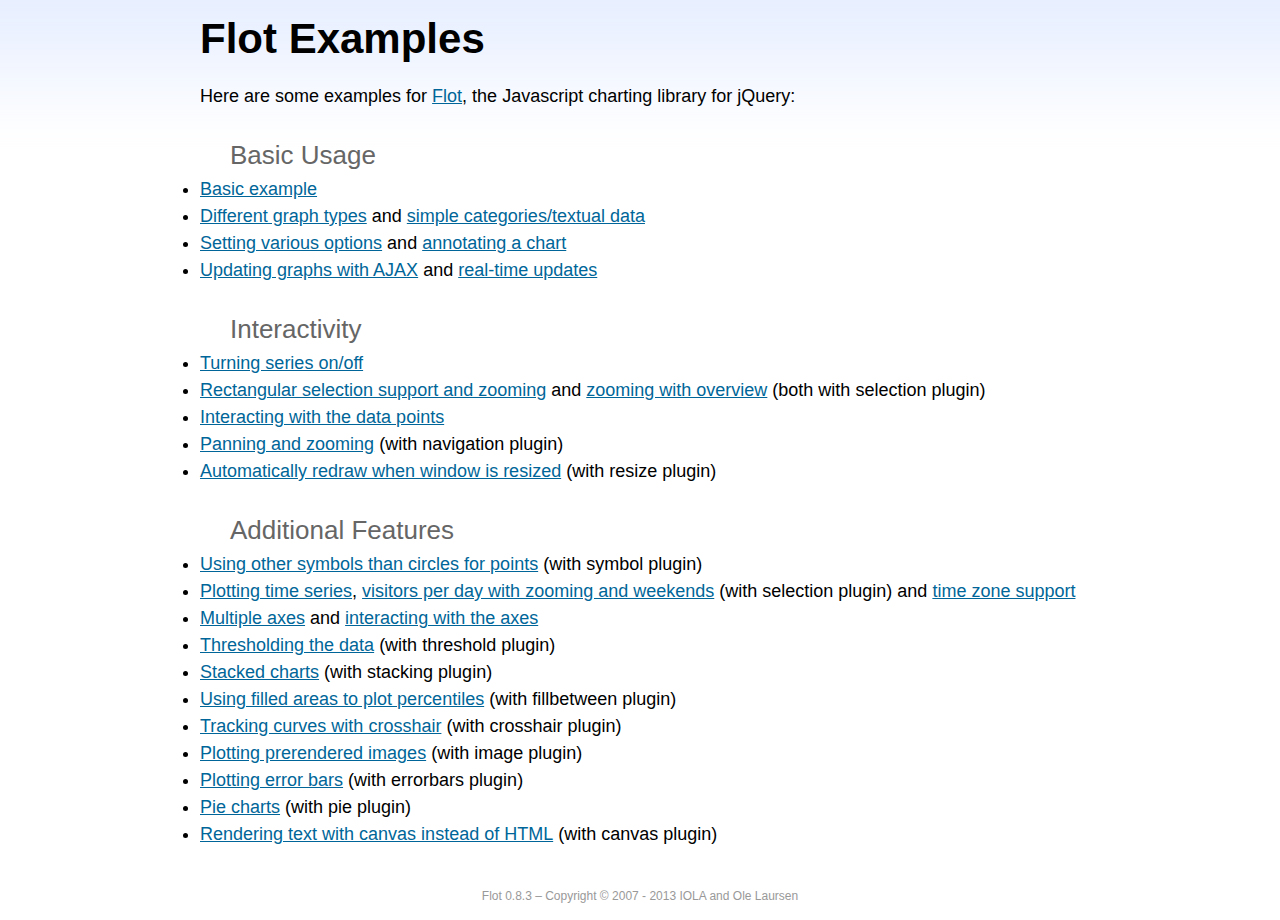
<file: public/static/js/flot-0.8.3/examples/index.html>
<!DOCTYPE html PUBLIC "-//W3C//DTD HTML 4.01//EN" "http://www.w3.org/TR/html4/strict.dtd">
<html>
<head>
	<meta http-equiv="Content-Type" content="text/html; charset=utf-8">
	<title>Flot Examples</title>
	<link href="examples.css" rel="stylesheet" type="text/css">
	<style>

	h3 {
		margin-top: 30px;
		margin-bottom: 5px;
	}

	</style>
	<script language="javascript" type="text/javascript" src="../jquery.js"></script>
	<script language="javascript" type="text/javascript" src="../jquery.flot.js"></script>
	<script type="text/javascript">

	$(function() {

		// Add the Flot version string to the footer

		$("#footer").prepend("Flot " + $.plot.version + " &ndash; ");
	});

	</script>
</head>
<body>

	<div id="header">
		<h2>Flot Examples</h2>
	</div>

	<div id="content">

		<p>Here are some examples for <a href="http://www.flotcharts.org">Flot</a>, the Javascript charting library for jQuery:</p>

		<h3>Basic Usage</h3>

		<ul>
			<li><a href="basic-usage/index.html">Basic example</a></li>
			<li><a href="series-types/index.html">Different graph types</a> and <a href="categories/index.html">simple categories/textual data</a></li>
			<li><a href="basic-options/index.html">Setting various options</a> and <a href="annotating/index.html">annotating a chart</a></li>
			<li><a href="ajax/index.html">Updating graphs with AJAX</a> and <a href="realtime/index.html">real-time updates</a></li>
		</ul>

		<h3>Interactivity</h3>

		<ul>
			<li><a href="series-toggle/index.html">Turning series on/off</a></li>
			<li><a href="selection/index.html">Rectangular selection support and zooming</a> and <a href="zooming/index.html">zooming with overview</a> (both with selection plugin)</li>
			<li><a href="interacting/index.html">Interacting with the data points</a></li>
			<li><a href="navigate/index.html">Panning and zooming</a> (with navigation plugin)</li>
			<li><a href="resize/index.html">Automatically redraw when window is resized</a> (with resize plugin)</li>
		</ul>

		<h3>Additional Features</h3>

		<ul>
			<li><a href="symbols/index.html">Using other symbols than circles for points</a> (with symbol plugin)</li>
			<li><a href="axes-time/index.html">Plotting time series</a>, <a href="visitors/index.html">visitors per day with zooming and weekends</a> (with selection plugin) and <a href="axes-time-zones/index.html">time zone support</a></li>
			<li><a href="axes-multiple/index.html">Multiple axes</a> and <a href="axes-interacting/index.html">interacting with the axes</a></li>
			<li><a href="threshold/index.html">Thresholding the data</a> (with threshold plugin)</li>
			<li><a href="stacking/index.html">Stacked charts</a> (with stacking plugin)</li>
			<li><a href="percentiles/index.html">Using filled areas to plot percentiles</a> (with fillbetween plugin)</li>
			<li><a href="tracking/index.html">Tracking curves with crosshair</a> (with crosshair plugin)</li>
			<li><a href="image/index.html">Plotting prerendered images</a> (with image plugin)</li>
			<li><a href="series-errorbars/index.html">Plotting error bars</a> (with errorbars plugin)</li>
			<li><a href="series-pie/index.html">Pie charts</a> (with pie plugin)</li>
			<li><a href="canvas/index.html">Rendering text with canvas instead of HTML</a> (with canvas plugin)</li>
		</ul>

	</div>

	<div id="footer">
		Copyright &copy; 2007 - 2013 IOLA and Ole Laursen
	</div>

</body>
</html>
</file>
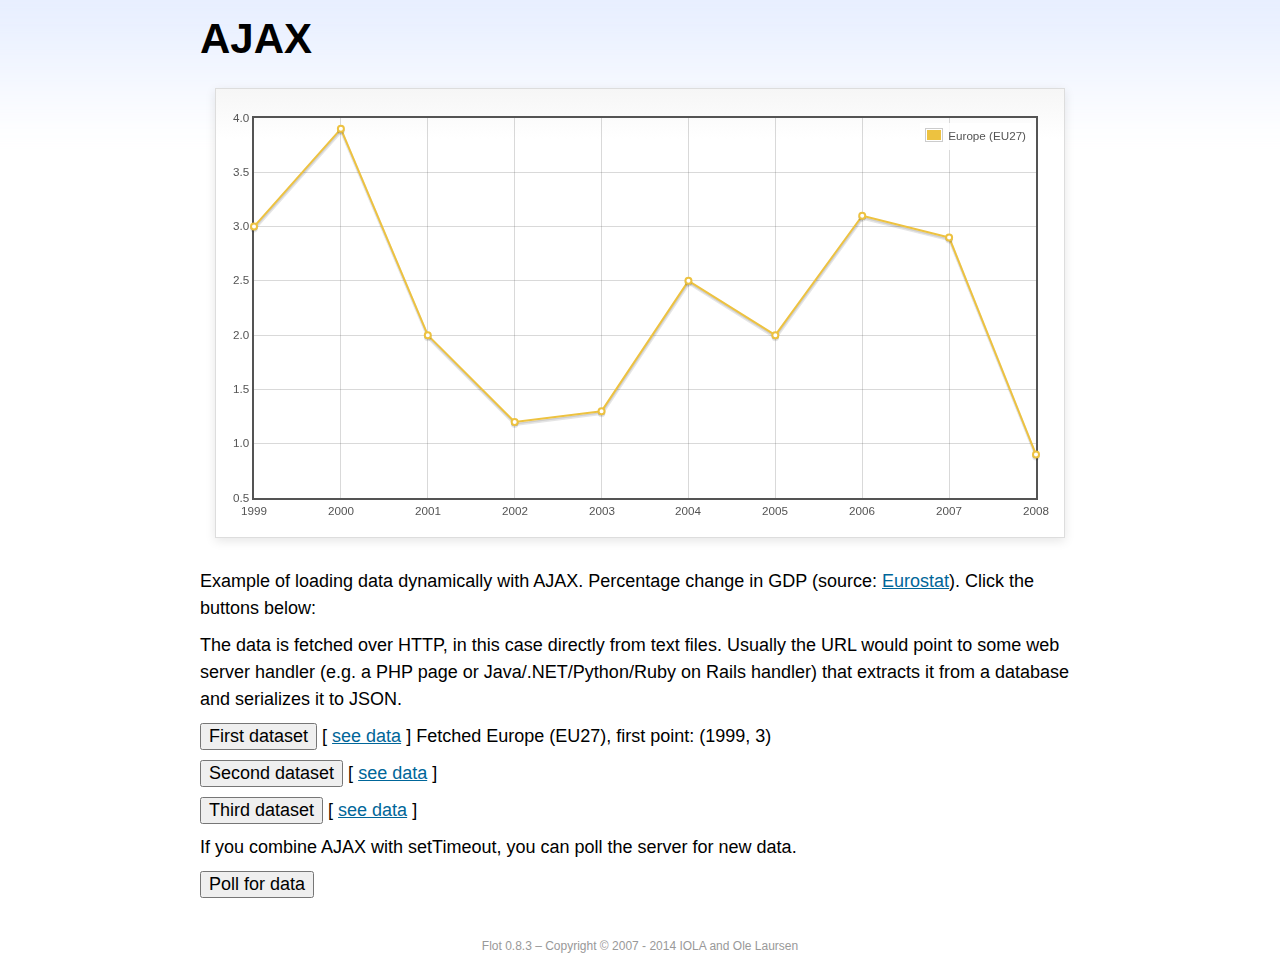
<file: public/static/js/flot-0.8.3/examples/ajax/index.html>
<!DOCTYPE html PUBLIC "-//W3C//DTD HTML 4.01//EN" "http://www.w3.org/TR/html4/strict.dtd">
<html>
<head>
	<meta http-equiv="Content-Type" content="text/html; charset=utf-8">
	<title>Flot Examples: AJAX</title>
	<link href="../examples.css" rel="stylesheet" type="text/css">
	<!--[if lte IE 8]><script language="javascript" type="text/javascript" src="../../excanvas.min.js"></script><![endif]-->
	<script language="javascript" type="text/javascript" src="../../jquery.js"></script>
	<script language="javascript" type="text/javascript" src="../../jquery.flot.js"></script>
	<script type="text/javascript">

	$(function() {

		var options = {
			lines: {
				show: true
			},
			points: {
				show: true
			},
			xaxis: {
				tickDecimals: 0,
				tickSize: 1
			}
		};

		var data = [];

		$.plot("#placeholder", data, options);

		// Fetch one series, adding to what we already have

		var alreadyFetched = {};

		$("button.fetchSeries").click(function () {

			var button = $(this);

			// Find the URL in the link right next to us, then fetch the data

			var dataurl = button.siblings("a").attr("href");

			function onDataReceived(series) {

				// Extract the first coordinate pair; jQuery has parsed it, so
				// the data is now just an ordinary JavaScript object

				var firstcoordinate = "(" + series.data[0][0] + ", " + series.data[0][1] + ")";
				button.siblings("span").text("Fetched " + series.label + ", first point: " + firstcoordinate);

				// Push the new data onto our existing data array

				if (!alreadyFetched[series.label]) {
					alreadyFetched[series.label] = true;
					data.push(series);
				}

				$.plot("#placeholder", data, options);
			}

			$.ajax({
				url: dataurl,
				type: "GET",
				dataType: "json",
				success: onDataReceived
			});
		});

		// Initiate a recurring data update

		$("button.dataUpdate").click(function () {

			data = [];
			alreadyFetched = {};

			$.plot("#placeholder", data, options);

			var iteration = 0;

			function fetchData() {

				++iteration;

				function onDataReceived(series) {

					// Load all the data in one pass; if we only got partial
					// data we could merge it with what we already have.

					data = [ series ];
					$.plot("#placeholder", data, options);
				}

				// Normally we call the same URL - a script connected to a
				// database - but in this case we only have static example
				// files, so we need to modify the URL.

				$.ajax({
					url: "data-eu-gdp-growth-" + iteration + ".json",
					type: "GET",
					dataType: "json",
					success: onDataReceived
				});

				if (iteration < 5) {
					setTimeout(fetchData, 1000);
				} else {
					data = [];
					alreadyFetched = {};
				}
			}

			setTimeout(fetchData, 1000);
		});

		// Load the first series by default, so we don't have an empty plot

		$("button.fetchSeries:first").click();

		// Add the Flot version string to the footer

		$("#footer").prepend("Flot " + $.plot.version + " &ndash; ");
	});

	</script>
</head>
<body>

	<div id="header">
		<h2>AJAX</h2>
	</div>

	<div id="content">

		<div class="demo-container">
			<div id="placeholder" class="demo-placeholder"></div>
		</div>

		<p>Example of loading data dynamically with AJAX. Percentage change in GDP (source: <a href="http://epp.eurostat.ec.europa.eu/tgm/table.do?tab=table&init=1&plugin=1&language=en&pcode=tsieb020">Eurostat</a>). Click the buttons below:</p>

		<p>The data is fetched over HTTP, in this case directly from text files. Usually the URL would point to some web server handler (e.g. a PHP page or Java/.NET/Python/Ruby on Rails handler) that extracts it from a database and serializes it to JSON.</p>

		<p>
			<button class="fetchSeries">First dataset</button>
			[ <a href="data-eu-gdp-growth.json">see data</a> ]
			<span></span>
		</p>

		<p>
			<button class="fetchSeries">Second dataset</button>
			[ <a href="data-japan-gdp-growth.json">see data</a> ]
			<span></span>
		</p>

		<p>
			<button class="fetchSeries">Third dataset</button>
			[ <a href="data-usa-gdp-growth.json">see data</a> ]
			<span></span>
		</p>

		<p>If you combine AJAX with setTimeout, you can poll the server for new data.</p>

		<p>
			<button class="dataUpdate">Poll for data</button>
		</p>

	</div>

	<div id="footer">
		Copyright &copy; 2007 - 2014 IOLA and Ole Laursen
	</div>

</body>
</html>
</file>
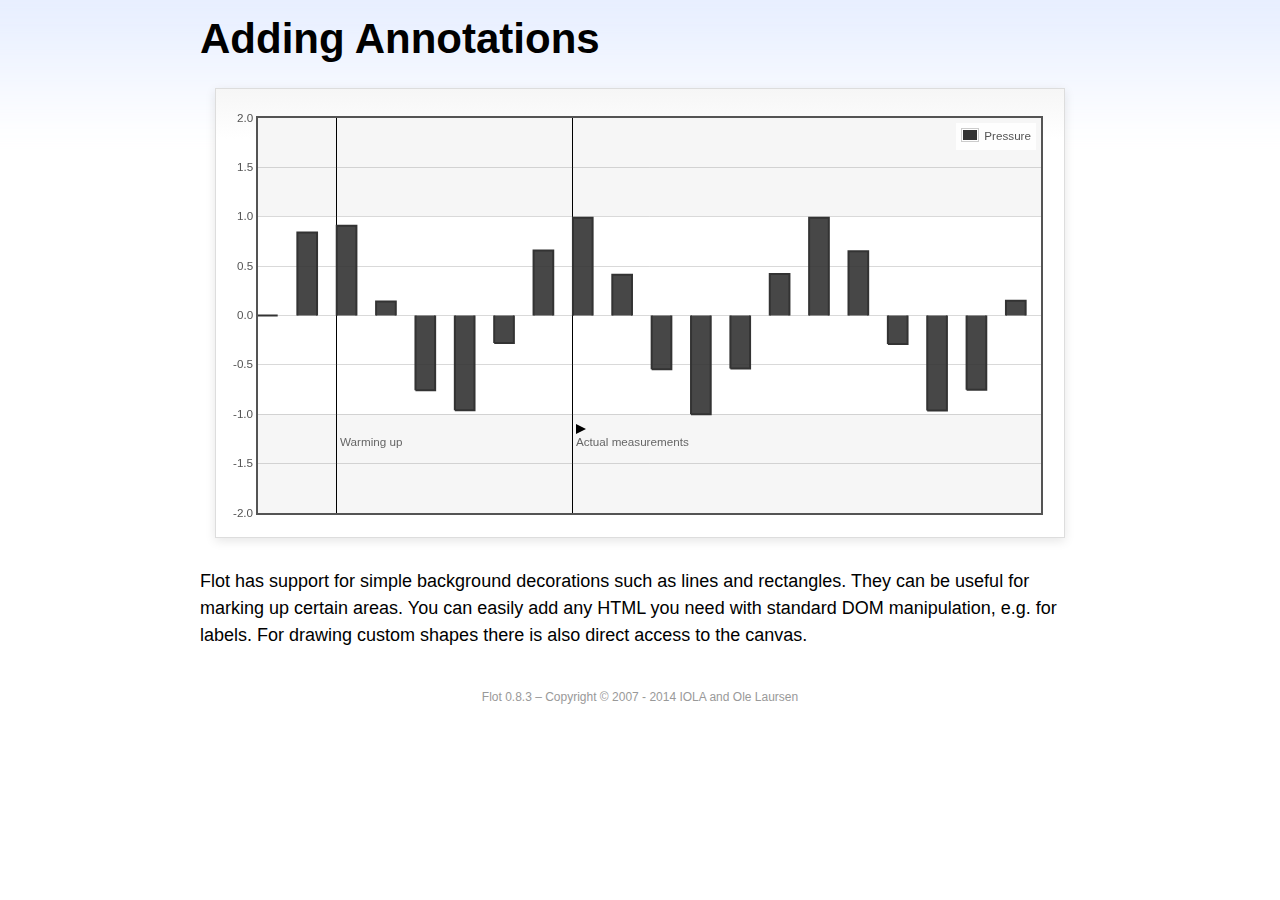
<file: public/static/js/flot-0.8.3/examples/annotating/index.html>
<!DOCTYPE html PUBLIC "-//W3C//DTD HTML 4.01//EN" "http://www.w3.org/TR/html4/strict.dtd">
<html>
<head>
	<meta http-equiv="Content-Type" content="text/html; charset=utf-8">
	<title>Flot Examples: Adding Annotations</title>
	<link href="../examples.css" rel="stylesheet" type="text/css">
	<!--[if lte IE 8]><script language="javascript" type="text/javascript" src="../../excanvas.min.js"></script><![endif]-->
	<script language="javascript" type="text/javascript" src="../../jquery.js"></script>
	<script language="javascript" type="text/javascript" src="../../jquery.flot.js"></script>
	<script type="text/javascript">

	$(function() {

		var d1 = [];
		for (var i = 0; i < 20; ++i) {
			d1.push([i, Math.sin(i)]);
		}

		var data = [{ data: d1, label: "Pressure", color: "#333" }];

		var markings = [
			{ color: "#f6f6f6", yaxis: { from: 1 } },
			{ color: "#f6f6f6", yaxis: { to: -1 } },
			{ color: "#000", lineWidth: 1, xaxis: { from: 2, to: 2 } },
			{ color: "#000", lineWidth: 1, xaxis: { from: 8, to: 8 } }
		];

		var placeholder = $("#placeholder");

		var plot = $.plot(placeholder, data, {
			bars: { show: true, barWidth: 0.5, fill: 0.9 },
			xaxis: { ticks: [], autoscaleMargin: 0.02 },
			yaxis: { min: -2, max: 2 },
			grid: { markings: markings }
		});

		var o = plot.pointOffset({ x: 2, y: -1.2});

		// Append it to the placeholder that Flot already uses for positioning

		placeholder.append("<div style='position:absolute;left:" + (o.left + 4) + "px;top:" + o.top + "px;color:#666;font-size:smaller'>Warming up</div>");

		o = plot.pointOffset({ x: 8, y: -1.2});
		placeholder.append("<div style='position:absolute;left:" + (o.left + 4) + "px;top:" + o.top + "px;color:#666;font-size:smaller'>Actual measurements</div>");

		// Draw a little arrow on top of the last label to demonstrate canvas
		// drawing

		var ctx = plot.getCanvas().getContext("2d");
		ctx.beginPath();
		o.left += 4;
		ctx.moveTo(o.left, o.top);
		ctx.lineTo(o.left, o.top - 10);
		ctx.lineTo(o.left + 10, o.top - 5);
		ctx.lineTo(o.left, o.top);
		ctx.fillStyle = "#000";
		ctx.fill();

		// Add the Flot version string to the footer

		$("#footer").prepend("Flot " + $.plot.version + " &ndash; ");
	});

	</script>
</head>
<body>

	<div id="header">
		<h2>Adding Annotations</h2>
	</div>

	<div id="content">

		<div class="demo-container">
			<div id="placeholder" class="demo-placeholder"></div>
		</div>

		<p>Flot has support for simple background decorations such as lines and rectangles. They can be useful for marking up certain areas. You can easily add any HTML you need with standard DOM manipulation, e.g. for labels. For drawing custom shapes there is also direct access to the canvas.</p>

	</div>

	<div id="footer">
		Copyright &copy; 2007 - 2014 IOLA and Ole Laursen
	</div>

</body>
</html>
</file>
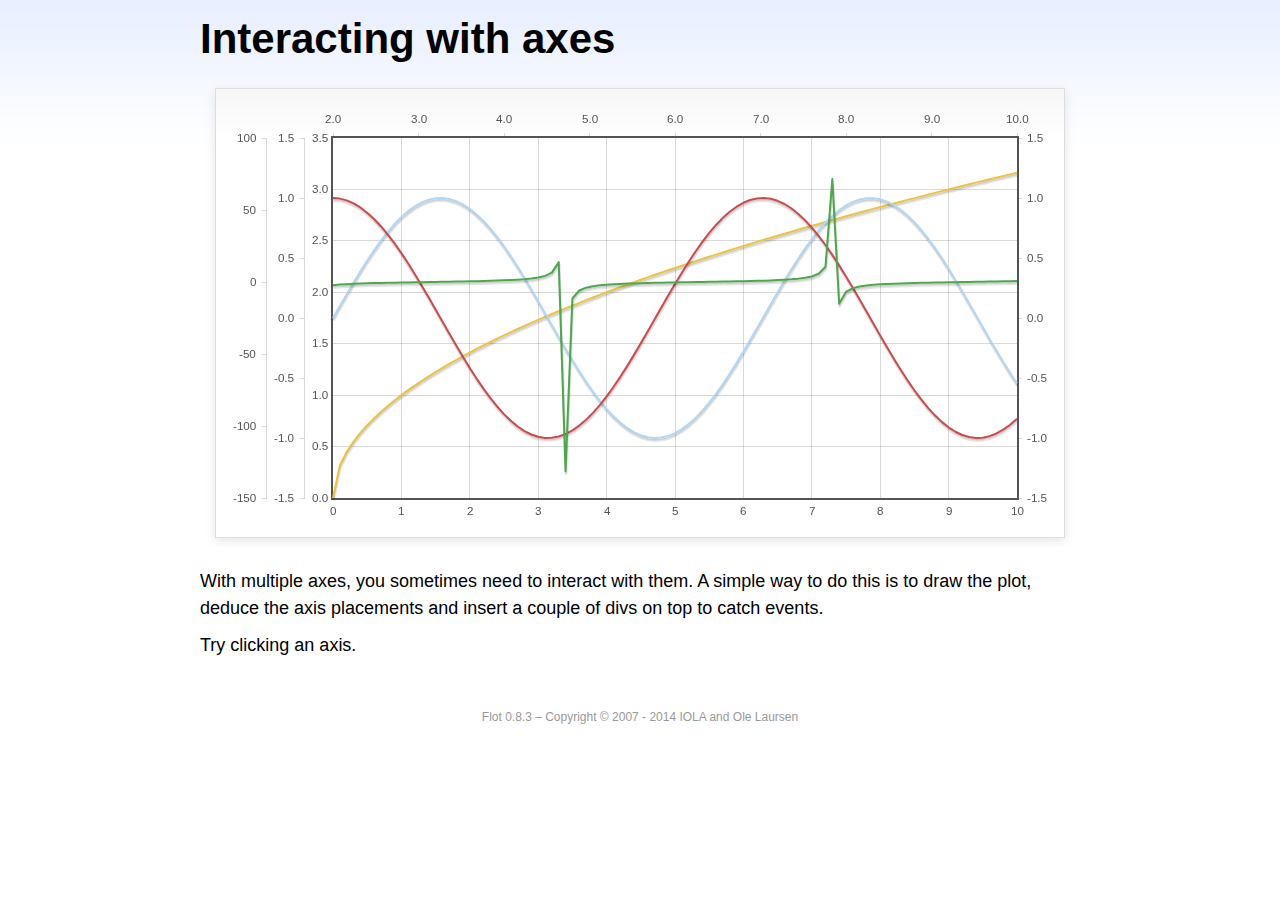
<file: public/static/js/flot-0.8.3/examples/axes-interacting/index.html>
<!DOCTYPE html PUBLIC "-//W3C//DTD HTML 4.01//EN" "http://www.w3.org/TR/html4/strict.dtd">
<html>
<head>
	<meta http-equiv="Content-Type" content="text/html; charset=utf-8">
	<title>Flot Examples: Interacting with axes</title>
	<link href="../examples.css" rel="stylesheet" type="text/css">
	<!--[if lte IE 8]><script language="javascript" type="text/javascript" src="../../excanvas.min.js"></script><![endif]-->
	<script language="javascript" type="text/javascript" src="../../jquery.js"></script>
	<script language="javascript" type="text/javascript" src="../../jquery.flot.js"></script>
	<script type="text/javascript">

	$(function() {

		function generate(start, end, fn) {
			var res = [];
			for (var i = 0; i <= 100; ++i) {
				var x = start + i / 100 * (end - start);
				res.push([x, fn(x)]);
			}
			return res;
		}

		var data = [
			{ data: generate(0, 10, function (x) { return Math.sqrt(x);}), xaxis: 1, yaxis:1 },
			{ data: generate(0, 10, function (x) { return Math.sin(x);}), xaxis: 1, yaxis:2 },
			{ data: generate(0, 10, function (x) { return Math.cos(x);}), xaxis: 1, yaxis:3 },
			{ data: generate(2, 10, function (x) { return Math.tan(x);}), xaxis: 2, yaxis: 4 }
		];

		var plot = $.plot("#placeholder", data, {
			xaxes: [
				{ position: 'bottom' },
				{ position: 'top'}
			],
			yaxes: [
				{ position: 'left' },
				{ position: 'left' },
				{ position: 'right' },
				{ position: 'left' }
			]
		});

		// Create a div for each axis

		$.each(plot.getAxes(), function (i, axis) {
			if (!axis.show)
				return;

			var box = axis.box;

			$("<div class='axisTarget' style='position:absolute; left:" + box.left + "px; top:" + box.top + "px; width:" + box.width +  "px; height:" + box.height + "px'></div>")
				.data("axis.direction", axis.direction)
				.data("axis.n", axis.n)
				.css({ backgroundColor: "#f00", opacity: 0, cursor: "pointer" })
				.appendTo(plot.getPlaceholder())
				.hover(
					function () { $(this).css({ opacity: 0.10 }) },
					function () { $(this).css({ opacity: 0 }) }
				)
				.click(function () {
					$("#click").text("You clicked the " + axis.direction + axis.n + "axis!")
				});
		});

		// Add the Flot version string to the footer

		$("#footer").prepend("Flot " + $.plot.version + " &ndash; ");
	});

	</script>
</head>
<body>

	<div id="header">
		<h2>Interacting with axes</h2>
	</div>

	<div id="content">

		<div class="demo-container">
			<div id="placeholder" class="demo-placeholder"></div>
		</div>

		<p>With multiple axes, you sometimes need to interact with them. A simple way to do this is to draw the plot, deduce the axis placements and insert a couple of divs on top to catch events.</p>

		<p>Try clicking an axis.</p>

		<p id="click"></p>

	</div>

	<div id="footer">
		Copyright &copy; 2007 - 2014 IOLA and Ole Laursen
	</div>

</body>
</html>
</file>
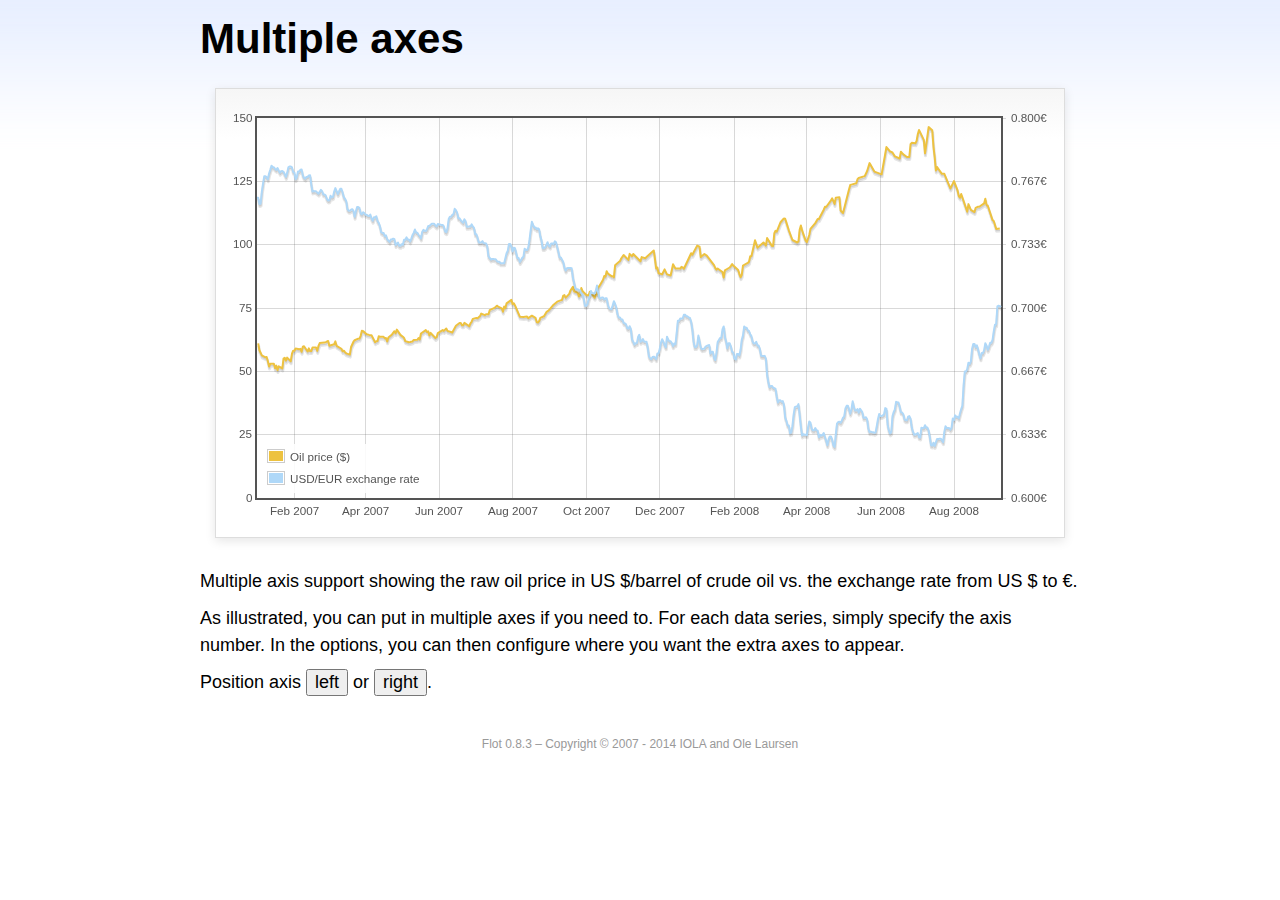
<file: public/static/js/flot-0.8.3/examples/axes-multiple/index.html>
<!DOCTYPE html PUBLIC "-//W3C//DTD HTML 4.01//EN" "http://www.w3.org/TR/html4/strict.dtd">
<html>
<head>
	<meta http-equiv="Content-Type" content="text/html; charset=utf-8">
	<title>Flot Examples: Multiple Axes</title>
	<link href="../examples.css" rel="stylesheet" type="text/css">
	<!--[if lte IE 8]><script language="javascript" type="text/javascript" src="../../excanvas.min.js"></script><![endif]-->
	<script language="javascript" type="text/javascript" src="../../jquery.js"></script>
	<script language="javascript" type="text/javascript" src="../../jquery.flot.js"></script>
	<script language="javascript" type="text/javascript" src="../../jquery.flot.time.js"></script>
	<script type="text/javascript">

	$(function() {

		var oilprices = [[1167692400000,61.05], [1167778800000,58.32], [1167865200000,57.35], [1167951600000,56.31], [1168210800000,55.55], [1168297200000,55.64], [1168383600000,54.02], [1168470000000,51.88], [1168556400000,52.99], [1168815600000,52.99], [1168902000000,51.21], [1168988400000,52.24], [1169074800000,50.48], [1169161200000,51.99], [1169420400000,51.13], [1169506800000,55.04], [1169593200000,55.37], [1169679600000,54.23], [1169766000000,55.42], [1170025200000,54.01], [1170111600000,56.97], [1170198000000,58.14], [1170284400000,58.14], [1170370800000,59.02], [1170630000000,58.74], [1170716400000,58.88], [1170802800000,57.71], [1170889200000,59.71], [1170975600000,59.89], [1171234800000,57.81], [1171321200000,59.06], [1171407600000,58.00], [1171494000000,57.99], [1171580400000,59.39], [1171839600000,59.39], [1171926000000,58.07], [1172012400000,60.07], [1172098800000,61.14], [1172444400000,61.39], [1172530800000,61.46], [1172617200000,61.79], [1172703600000,62.00], [1172790000000,60.07], [1173135600000,60.69], [1173222000000,61.82], [1173308400000,60.05], [1173654000000,58.91], [1173740400000,57.93], [1173826800000,58.16], [1173913200000,57.55], [1173999600000,57.11], [1174258800000,56.59], [1174345200000,59.61], [1174518000000,61.69], [1174604400000,62.28], [1174860000000,62.91], [1174946400000,62.93], [1175032800000,64.03], [1175119200000,66.03], [1175205600000,65.87], [1175464800000,64.64], [1175637600000,64.38], [1175724000000,64.28], [1175810400000,64.28], [1176069600000,61.51], [1176156000000,61.89], [1176242400000,62.01], [1176328800000,63.85], [1176415200000,63.63], [1176674400000,63.61], [1176760800000,63.10], [1176847200000,63.13], [1176933600000,61.83], [1177020000000,63.38], [1177279200000,64.58], [1177452000000,65.84], [1177538400000,65.06], [1177624800000,66.46], [1177884000000,64.40], [1178056800000,63.68], [1178143200000,63.19], [1178229600000,61.93], [1178488800000,61.47], [1178575200000,61.55], [1178748000000,61.81], [1178834400000,62.37], [1179093600000,62.46], [1179180000000,63.17], [1179266400000,62.55], [1179352800000,64.94], [1179698400000,66.27], [1179784800000,65.50], [1179871200000,65.77], [1179957600000,64.18], [1180044000000,65.20], [1180389600000,63.15], [1180476000000,63.49], [1180562400000,65.08], [1180908000000,66.30], [1180994400000,65.96], [1181167200000,66.93], [1181253600000,65.98], [1181599200000,65.35], [1181685600000,66.26], [1181858400000,68.00], [1182117600000,69.09], [1182204000000,69.10], [1182290400000,68.19], [1182376800000,68.19], [1182463200000,69.14], [1182722400000,68.19], [1182808800000,67.77], [1182895200000,68.97], [1182981600000,69.57], [1183068000000,70.68], [1183327200000,71.09], [1183413600000,70.92], [1183586400000,71.81], [1183672800000,72.81], [1183932000000,72.19], [1184018400000,72.56], [1184191200000,72.50], [1184277600000,74.15], [1184623200000,75.05], [1184796000000,75.92], [1184882400000,75.57], [1185141600000,74.89], [1185228000000,73.56], [1185314400000,75.57], [1185400800000,74.95], [1185487200000,76.83], [1185832800000,78.21], [1185919200000,76.53], [1186005600000,76.86], [1186092000000,76.00], [1186437600000,71.59], [1186696800000,71.47], [1186956000000,71.62], [1187042400000,71.00], [1187301600000,71.98], [1187560800000,71.12], [1187647200000,69.47], [1187733600000,69.26], [1187820000000,69.83], [1187906400000,71.09], [1188165600000,71.73], [1188338400000,73.36], [1188511200000,74.04], [1188856800000,76.30], [1189116000000,77.49], [1189461600000,78.23], [1189548000000,79.91], [1189634400000,80.09], [1189720800000,79.10], [1189980000000,80.57], [1190066400000,81.93], [1190239200000,83.32], [1190325600000,81.62], [1190584800000,80.95], [1190671200000,79.53], [1190757600000,80.30], [1190844000000,82.88], [1190930400000,81.66], [1191189600000,80.24], [1191276000000,80.05], [1191362400000,79.94], [1191448800000,81.44], [1191535200000,81.22], [1191794400000,79.02], [1191880800000,80.26], [1191967200000,80.30], [1192053600000,83.08], [1192140000000,83.69], [1192399200000,86.13], [1192485600000,87.61], [1192572000000,87.40], [1192658400000,89.47], [1192744800000,88.60], [1193004000000,87.56], [1193090400000,87.56], [1193176800000,87.10], [1193263200000,91.86], [1193612400000,93.53], [1193698800000,94.53], [1193871600000,95.93], [1194217200000,93.98], [1194303600000,96.37], [1194476400000,95.46], [1194562800000,96.32], [1195081200000,93.43], [1195167600000,95.10], [1195426800000,94.64], [1195513200000,95.10], [1196031600000,97.70], [1196118000000,94.42], [1196204400000,90.62], [1196290800000,91.01], [1196377200000,88.71], [1196636400000,88.32], [1196809200000,90.23], [1196982000000,88.28], [1197241200000,87.86], [1197327600000,90.02], [1197414000000,92.25], [1197586800000,90.63], [1197846000000,90.63], [1197932400000,90.49], [1198018800000,91.24], [1198105200000,91.06], [1198191600000,90.49], [1198710000000,96.62], [1198796400000,96.00], [1199142000000,99.62], [1199314800000,99.18], [1199401200000,95.09], [1199660400000,96.33], [1199833200000,95.67], [1200351600000,91.90], [1200438000000,90.84], [1200524400000,90.13], [1200610800000,90.57], [1200956400000,89.21], [1201042800000,86.99], [1201129200000,89.85], [1201474800000,90.99], [1201561200000,91.64], [1201647600000,92.33], [1201734000000,91.75], [1202079600000,90.02], [1202166000000,88.41], [1202252400000,87.14], [1202338800000,88.11], [1202425200000,91.77], [1202770800000,92.78], [1202857200000,93.27], [1202943600000,95.46], [1203030000000,95.46], [1203289200000,101.74], [1203462000000,98.81], [1203894000000,100.88], [1204066800000,99.64], [1204153200000,102.59], [1204239600000,101.84], [1204498800000,99.52], [1204585200000,99.52], [1204671600000,104.52], [1204758000000,105.47], [1204844400000,105.15], [1205103600000,108.75], [1205276400000,109.92], [1205362800000,110.33], [1205449200000,110.21], [1205708400000,105.68], [1205967600000,101.84], [1206313200000,100.86], [1206399600000,101.22], [1206486000000,105.90], [1206572400000,107.58], [1206658800000,105.62], [1206914400000,101.58], [1207000800000,100.98], [1207173600000,103.83], [1207260000000,106.23], [1207605600000,108.50], [1207778400000,110.11], [1207864800000,110.14], [1208210400000,113.79], [1208296800000,114.93], [1208383200000,114.86], [1208728800000,117.48], [1208815200000,118.30], [1208988000000,116.06], [1209074400000,118.52], [1209333600000,118.75], [1209420000000,113.46], [1209592800000,112.52], [1210024800000,121.84], [1210111200000,123.53], [1210197600000,123.69], [1210543200000,124.23], [1210629600000,125.80], [1210716000000,126.29], [1211148000000,127.05], [1211320800000,129.07], [1211493600000,132.19], [1211839200000,128.85], [1212357600000,127.76], [1212703200000,138.54], [1212962400000,136.80], [1213135200000,136.38], [1213308000000,134.86], [1213653600000,134.01], [1213740000000,136.68], [1213912800000,135.65], [1214172000000,134.62], [1214258400000,134.62], [1214344800000,134.62], [1214431200000,139.64], [1214517600000,140.21], [1214776800000,140.00], [1214863200000,140.97], [1214949600000,143.57], [1215036000000,145.29], [1215381600000,141.37], [1215468000000,136.04], [1215727200000,146.40], [1215986400000,145.18], [1216072800000,138.74], [1216159200000,134.60], [1216245600000,129.29], [1216332000000,130.65], [1216677600000,127.95], [1216850400000,127.95], [1217282400000,122.19], [1217455200000,124.08], [1217541600000,125.10], [1217800800000,121.41], [1217887200000,119.17], [1217973600000,118.58], [1218060000000,120.02], [1218405600000,114.45], [1218492000000,113.01], [1218578400000,116.00], [1218751200000,113.77], [1219010400000,112.87], [1219096800000,114.53], [1219269600000,114.98], [1219356000000,114.98], [1219701600000,116.27], [1219788000000,118.15], [1219874400000,115.59], [1219960800000,115.46], [1220306400000,109.71], [1220392800000,109.35], [1220565600000,106.23], [1220824800000,106.34]];

		var exchangerates = [[1167606000000,0.7580], [1167692400000,0.7580], [1167778800000,0.75470], [1167865200000,0.75490], [1167951600000,0.76130], [1168038000000,0.76550], [1168124400000,0.76930], [1168210800000,0.76940], [1168297200000,0.76880], [1168383600000,0.76780], [1168470000000,0.77080], [1168556400000,0.77270], [1168642800000,0.77490], [1168729200000,0.77410], [1168815600000,0.77410], [1168902000000,0.77320], [1168988400000,0.77270], [1169074800000,0.77370], [1169161200000,0.77240], [1169247600000,0.77120], [1169334000000,0.7720], [1169420400000,0.77210], [1169506800000,0.77170], [1169593200000,0.77040], [1169679600000,0.7690], [1169766000000,0.77110], [1169852400000,0.7740], [1169938800000,0.77450], [1170025200000,0.77450], [1170111600000,0.7740], [1170198000000,0.77160], [1170284400000,0.77130], [1170370800000,0.76780], [1170457200000,0.76880], [1170543600000,0.77180], [1170630000000,0.77180], [1170716400000,0.77280], [1170802800000,0.77290], [1170889200000,0.76980], [1170975600000,0.76850], [1171062000000,0.76810], [1171148400000,0.7690], [1171234800000,0.7690], [1171321200000,0.76980], [1171407600000,0.76990], [1171494000000,0.76510], [1171580400000,0.76130], [1171666800000,0.76160], [1171753200000,0.76140], [1171839600000,0.76140], [1171926000000,0.76070], [1172012400000,0.76020], [1172098800000,0.76110], [1172185200000,0.76220], [1172271600000,0.76150], [1172358000000,0.75980], [1172444400000,0.75980], [1172530800000,0.75920], [1172617200000,0.75730], [1172703600000,0.75660], [1172790000000,0.75670], [1172876400000,0.75910], [1172962800000,0.75820], [1173049200000,0.75850], [1173135600000,0.76130], [1173222000000,0.76310], [1173308400000,0.76150], [1173394800000,0.760], [1173481200000,0.76130], [1173567600000,0.76270], [1173654000000,0.76270], [1173740400000,0.76080], [1173826800000,0.75830], [1173913200000,0.75750], [1173999600000,0.75620], [1174086000000,0.7520], [1174172400000,0.75120], [1174258800000,0.75120], [1174345200000,0.75170], [1174431600000,0.7520], [1174518000000,0.75110], [1174604400000,0.7480], [1174690800000,0.75090], [1174777200000,0.75310], [1174860000000,0.75310], [1174946400000,0.75270], [1175032800000,0.74980], [1175119200000,0.74930], [1175205600000,0.75040], [1175292000000,0.750], [1175378400000,0.74910], [1175464800000,0.74910], [1175551200000,0.74850], [1175637600000,0.74840], [1175724000000,0.74920], [1175810400000,0.74710], [1175896800000,0.74590], [1175983200000,0.74770], [1176069600000,0.74770], [1176156000000,0.74830], [1176242400000,0.74580], [1176328800000,0.74480], [1176415200000,0.7430], [1176501600000,0.73990], [1176588000000,0.73950], [1176674400000,0.73950], [1176760800000,0.73780], [1176847200000,0.73820], [1176933600000,0.73620], [1177020000000,0.73550], [1177106400000,0.73480], [1177192800000,0.73610], [1177279200000,0.73610], [1177365600000,0.73650], [1177452000000,0.73620], [1177538400000,0.73310], [1177624800000,0.73390], [1177711200000,0.73440], [1177797600000,0.73270], [1177884000000,0.73270], [1177970400000,0.73360], [1178056800000,0.73330], [1178143200000,0.73590], [1178229600000,0.73590], [1178316000000,0.73720], [1178402400000,0.7360], [1178488800000,0.7360], [1178575200000,0.7350], [1178661600000,0.73650], [1178748000000,0.73840], [1178834400000,0.73950], [1178920800000,0.74130], [1179007200000,0.73970], [1179093600000,0.73960], [1179180000000,0.73850], [1179266400000,0.73780], [1179352800000,0.73660], [1179439200000,0.740], [1179525600000,0.74110], [1179612000000,0.74060], [1179698400000,0.74050], [1179784800000,0.74140], [1179871200000,0.74310], [1179957600000,0.74310], [1180044000000,0.74380], [1180130400000,0.74430], [1180216800000,0.74430], [1180303200000,0.74430], [1180389600000,0.74340], [1180476000000,0.74290], [1180562400000,0.74420], [1180648800000,0.7440], [1180735200000,0.74390], [1180821600000,0.74370], [1180908000000,0.74370], [1180994400000,0.74290], [1181080800000,0.74030], [1181167200000,0.73990], [1181253600000,0.74180], [1181340000000,0.74680], [1181426400000,0.7480], [1181512800000,0.7480], [1181599200000,0.7490], [1181685600000,0.74940], [1181772000000,0.75220], [1181858400000,0.75150], [1181944800000,0.75020], [1182031200000,0.74720], [1182117600000,0.74720], [1182204000000,0.74620], [1182290400000,0.74550], [1182376800000,0.74490], [1182463200000,0.74670], [1182549600000,0.74580], [1182636000000,0.74270], [1182722400000,0.74270], [1182808800000,0.7430], [1182895200000,0.74290], [1182981600000,0.7440], [1183068000000,0.7430], [1183154400000,0.74220], [1183240800000,0.73880], [1183327200000,0.73880], [1183413600000,0.73690], [1183500000000,0.73450], [1183586400000,0.73450], [1183672800000,0.73450], [1183759200000,0.73520], [1183845600000,0.73410], [1183932000000,0.73410], [1184018400000,0.7340], [1184104800000,0.73240], [1184191200000,0.72720], [1184277600000,0.72640], [1184364000000,0.72550], [1184450400000,0.72580], [1184536800000,0.72580], [1184623200000,0.72560], [1184709600000,0.72570], [1184796000000,0.72470], [1184882400000,0.72430], [1184968800000,0.72440], [1185055200000,0.72350], [1185141600000,0.72350], [1185228000000,0.72350], [1185314400000,0.72350], [1185400800000,0.72620], [1185487200000,0.72880], [1185573600000,0.73010], [1185660000000,0.73370], [1185746400000,0.73370], [1185832800000,0.73240], [1185919200000,0.72970], [1186005600000,0.73170], [1186092000000,0.73150], [1186178400000,0.72880], [1186264800000,0.72630], [1186351200000,0.72630], [1186437600000,0.72420], [1186524000000,0.72530], [1186610400000,0.72640], [1186696800000,0.7270], [1186783200000,0.73120], [1186869600000,0.73050], [1186956000000,0.73050], [1187042400000,0.73180], [1187128800000,0.73580], [1187215200000,0.74090], [1187301600000,0.74540], [1187388000000,0.74370], [1187474400000,0.74240], [1187560800000,0.74240], [1187647200000,0.74150], [1187733600000,0.74190], [1187820000000,0.74140], [1187906400000,0.73770], [1187992800000,0.73550], [1188079200000,0.73150], [1188165600000,0.73150], [1188252000000,0.7320], [1188338400000,0.73320], [1188424800000,0.73460], [1188511200000,0.73280], [1188597600000,0.73230], [1188684000000,0.7340], [1188770400000,0.7340], [1188856800000,0.73360], [1188943200000,0.73510], [1189029600000,0.73460], [1189116000000,0.73210], [1189202400000,0.72940], [1189288800000,0.72660], [1189375200000,0.72660], [1189461600000,0.72540], [1189548000000,0.72420], [1189634400000,0.72130], [1189720800000,0.71970], [1189807200000,0.72090], [1189893600000,0.7210], [1189980000000,0.7210], [1190066400000,0.7210], [1190152800000,0.72090], [1190239200000,0.71590], [1190325600000,0.71330], [1190412000000,0.71050], [1190498400000,0.70990], [1190584800000,0.70990], [1190671200000,0.70930], [1190757600000,0.70930], [1190844000000,0.70760], [1190930400000,0.7070], [1191016800000,0.70490], [1191103200000,0.70120], [1191189600000,0.70110], [1191276000000,0.70190], [1191362400000,0.70460], [1191448800000,0.70630], [1191535200000,0.70890], [1191621600000,0.70770], [1191708000000,0.70770], [1191794400000,0.70770], [1191880800000,0.70910], [1191967200000,0.71180], [1192053600000,0.70790], [1192140000000,0.70530], [1192226400000,0.7050], [1192312800000,0.70550], [1192399200000,0.70550], [1192485600000,0.70450], [1192572000000,0.70510], [1192658400000,0.70510], [1192744800000,0.70170], [1192831200000,0.70], [1192917600000,0.69950], [1193004000000,0.69940], [1193090400000,0.70140], [1193176800000,0.70360], [1193263200000,0.70210], [1193349600000,0.70020], [1193436000000,0.69670], [1193522400000,0.6950], [1193612400000,0.6950], [1193698800000,0.69390], [1193785200000,0.6940], [1193871600000,0.69220], [1193958000000,0.69190], [1194044400000,0.69140], [1194130800000,0.68940], [1194217200000,0.68910], [1194303600000,0.69040], [1194390000000,0.6890], [1194476400000,0.68340], [1194562800000,0.68230], [1194649200000,0.68070], [1194735600000,0.68150], [1194822000000,0.68150], [1194908400000,0.68470], [1194994800000,0.68590], [1195081200000,0.68220], [1195167600000,0.68270], [1195254000000,0.68370], [1195340400000,0.68230], [1195426800000,0.68220], [1195513200000,0.68220], [1195599600000,0.67920], [1195686000000,0.67460], [1195772400000,0.67350], [1195858800000,0.67310], [1195945200000,0.67420], [1196031600000,0.67440], [1196118000000,0.67390], [1196204400000,0.67310], [1196290800000,0.67610], [1196377200000,0.67610], [1196463600000,0.67850], [1196550000000,0.68180], [1196636400000,0.68360], [1196722800000,0.68230], [1196809200000,0.68050], [1196895600000,0.67930], [1196982000000,0.68490], [1197068400000,0.68330], [1197154800000,0.68250], [1197241200000,0.68250], [1197327600000,0.68160], [1197414000000,0.67990], [1197500400000,0.68130], [1197586800000,0.68090], [1197673200000,0.68680], [1197759600000,0.69330], [1197846000000,0.69330], [1197932400000,0.69450], [1198018800000,0.69440], [1198105200000,0.69460], [1198191600000,0.69640], [1198278000000,0.69650], [1198364400000,0.69560], [1198450800000,0.69560], [1198537200000,0.6950], [1198623600000,0.69480], [1198710000000,0.69280], [1198796400000,0.68870], [1198882800000,0.68240], [1198969200000,0.67940], [1199055600000,0.67940], [1199142000000,0.68030], [1199228400000,0.68550], [1199314800000,0.68240], [1199401200000,0.67910], [1199487600000,0.67830], [1199574000000,0.67850], [1199660400000,0.67850], [1199746800000,0.67970], [1199833200000,0.680], [1199919600000,0.68030], [1200006000000,0.68050], [1200092400000,0.6760], [1200178800000,0.6770], [1200265200000,0.6770], [1200351600000,0.67360], [1200438000000,0.67260], [1200524400000,0.67640], [1200610800000,0.68210], [1200697200000,0.68310], [1200783600000,0.68420], [1200870000000,0.68420], [1200956400000,0.68870], [1201042800000,0.69030], [1201129200000,0.68480], [1201215600000,0.68240], [1201302000000,0.67880], [1201388400000,0.68140], [1201474800000,0.68140], [1201561200000,0.67970], [1201647600000,0.67690], [1201734000000,0.67650], [1201820400000,0.67330], [1201906800000,0.67290], [1201993200000,0.67580], [1202079600000,0.67580], [1202166000000,0.6750], [1202252400000,0.6780], [1202338800000,0.68330], [1202425200000,0.68560], [1202511600000,0.69030], [1202598000000,0.68960], [1202684400000,0.68960], [1202770800000,0.68820], [1202857200000,0.68790], [1202943600000,0.68620], [1203030000000,0.68520], [1203116400000,0.68230], [1203202800000,0.68130], [1203289200000,0.68130], [1203375600000,0.68220], [1203462000000,0.68020], [1203548400000,0.68020], [1203634800000,0.67840], [1203721200000,0.67480], [1203807600000,0.67470], [1203894000000,0.67470], [1203980400000,0.67480], [1204066800000,0.67330], [1204153200000,0.6650], [1204239600000,0.66110], [1204326000000,0.65830], [1204412400000,0.6590], [1204498800000,0.6590], [1204585200000,0.65810], [1204671600000,0.65780], [1204758000000,0.65740], [1204844400000,0.65320], [1204930800000,0.65020], [1205017200000,0.65140], [1205103600000,0.65140], [1205190000000,0.65070], [1205276400000,0.6510], [1205362800000,0.64890], [1205449200000,0.64240], [1205535600000,0.64060], [1205622000000,0.63820], [1205708400000,0.63820], [1205794800000,0.63410], [1205881200000,0.63440], [1205967600000,0.63780], [1206054000000,0.64390], [1206140400000,0.64780], [1206226800000,0.64810], [1206313200000,0.64810], [1206399600000,0.64940], [1206486000000,0.64380], [1206572400000,0.63770], [1206658800000,0.63290], [1206745200000,0.63360], [1206831600000,0.63330], [1206914400000,0.63330], [1207000800000,0.6330], [1207087200000,0.63710], [1207173600000,0.64030], [1207260000000,0.63960], [1207346400000,0.63640], [1207432800000,0.63560], [1207519200000,0.63560], [1207605600000,0.63680], [1207692000000,0.63570], [1207778400000,0.63540], [1207864800000,0.6320], [1207951200000,0.63320], [1208037600000,0.63280], [1208124000000,0.63310], [1208210400000,0.63420], [1208296800000,0.63210], [1208383200000,0.63020], [1208469600000,0.62780], [1208556000000,0.63080], [1208642400000,0.63240], [1208728800000,0.63240], [1208815200000,0.63070], [1208901600000,0.62770], [1208988000000,0.62690], [1209074400000,0.63350], [1209160800000,0.63920], [1209247200000,0.640], [1209333600000,0.64010], [1209420000000,0.63960], [1209506400000,0.64070], [1209592800000,0.64230], [1209679200000,0.64290], [1209765600000,0.64720], [1209852000000,0.64850], [1209938400000,0.64860], [1210024800000,0.64670], [1210111200000,0.64440], [1210197600000,0.64670], [1210284000000,0.65090], [1210370400000,0.64780], [1210456800000,0.64610], [1210543200000,0.64610], [1210629600000,0.64680], [1210716000000,0.64490], [1210802400000,0.6470], [1210888800000,0.64610], [1210975200000,0.64520], [1211061600000,0.64220], [1211148000000,0.64220], [1211234400000,0.64250], [1211320800000,0.64140], [1211407200000,0.63660], [1211493600000,0.63460], [1211580000000,0.6350], [1211666400000,0.63460], [1211752800000,0.63460], [1211839200000,0.63430], [1211925600000,0.63460], [1212012000000,0.63790], [1212098400000,0.64160], [1212184800000,0.64420], [1212271200000,0.64310], [1212357600000,0.64310], [1212444000000,0.64350], [1212530400000,0.6440], [1212616800000,0.64730], [1212703200000,0.64690], [1212789600000,0.63860], [1212876000000,0.63560], [1212962400000,0.6340], [1213048800000,0.63460], [1213135200000,0.6430], [1213221600000,0.64520], [1213308000000,0.64670], [1213394400000,0.65060], [1213480800000,0.65040], [1213567200000,0.65030], [1213653600000,0.64810], [1213740000000,0.64510], [1213826400000,0.6450], [1213912800000,0.64410], [1213999200000,0.64140], [1214085600000,0.64090], [1214172000000,0.64090], [1214258400000,0.64280], [1214344800000,0.64310], [1214431200000,0.64180], [1214517600000,0.63710], [1214604000000,0.63490], [1214690400000,0.63330], [1214776800000,0.63340], [1214863200000,0.63380], [1214949600000,0.63420], [1215036000000,0.6320], [1215122400000,0.63180], [1215208800000,0.6370], [1215295200000,0.63680], [1215381600000,0.63680], [1215468000000,0.63830], [1215554400000,0.63710], [1215640800000,0.63710], [1215727200000,0.63550], [1215813600000,0.6320], [1215900000000,0.62770], [1215986400000,0.62760], [1216072800000,0.62910], [1216159200000,0.62740], [1216245600000,0.62930], [1216332000000,0.63110], [1216418400000,0.6310], [1216504800000,0.63120], [1216591200000,0.63120], [1216677600000,0.63040], [1216764000000,0.62940], [1216850400000,0.63480], [1216936800000,0.63780], [1217023200000,0.63680], [1217109600000,0.63680], [1217196000000,0.63680], [1217282400000,0.6360], [1217368800000,0.6370], [1217455200000,0.64180], [1217541600000,0.64110], [1217628000000,0.64350], [1217714400000,0.64270], [1217800800000,0.64270], [1217887200000,0.64190], [1217973600000,0.64460], [1218060000000,0.64680], [1218146400000,0.64870], [1218232800000,0.65940], [1218319200000,0.66660], [1218405600000,0.66660], [1218492000000,0.66780], [1218578400000,0.67120], [1218664800000,0.67050], [1218751200000,0.67180], [1218837600000,0.67840], [1218924000000,0.68110], [1219010400000,0.68110], [1219096800000,0.67940], [1219183200000,0.68040], [1219269600000,0.67810], [1219356000000,0.67560], [1219442400000,0.67350], [1219528800000,0.67630], [1219615200000,0.67620], [1219701600000,0.67770], [1219788000000,0.68150], [1219874400000,0.68020], [1219960800000,0.6780], [1220047200000,0.67960], [1220133600000,0.68170], [1220220000000,0.68170], [1220306400000,0.68320], [1220392800000,0.68770], [1220479200000,0.69120], [1220565600000,0.69140], [1220652000000,0.70090], [1220738400000,0.70120], [1220824800000,0.7010], [1220911200000,0.70050]];

		function euroFormatter(v, axis) {
			return v.toFixed(axis.tickDecimals) + "€";
		}

		function doPlot(position) {
			$.plot("#placeholder", [
				{ data: oilprices, label: "Oil price ($)" },
				{ data: exchangerates, label: "USD/EUR exchange rate", yaxis: 2 }
			], {
				xaxes: [ { mode: "time" } ],
				yaxes: [ { min: 0 }, {
					// align if we are to the right
					alignTicksWithAxis: position == "right" ? 1 : null,
					position: position,
					tickFormatter: euroFormatter
				} ],
				legend: { position: "sw" }
			});
		}

		doPlot("right");

		$("button").click(function () {
			doPlot($(this).text());
		});

		// Add the Flot version string to the footer

		$("#footer").prepend("Flot " + $.plot.version + " &ndash; ");
	});

	</script>
</head>
<body>

	<div id="header">
		<h2>Multiple axes</h2>
	</div>

	<div id="content">

		<div class="demo-container">
			<div id="placeholder" class="demo-placeholder"></div>
		</div>

		<p>Multiple axis support showing the raw oil price in US $/barrel of crude oil vs. the exchange rate from US $ to €.</p>

		<p>As illustrated, you can put in multiple axes if you need to. For each data series, simply specify the axis number. In the options, you can then configure where you want the extra axes to appear.</p>

		<p>Position axis <button>left</button> or <button>right</button>.</p>

	</div>

	<div id="footer">
		Copyright &copy; 2007 - 2014 IOLA and Ole Laursen
	</div>

</body>
</html>
</file>
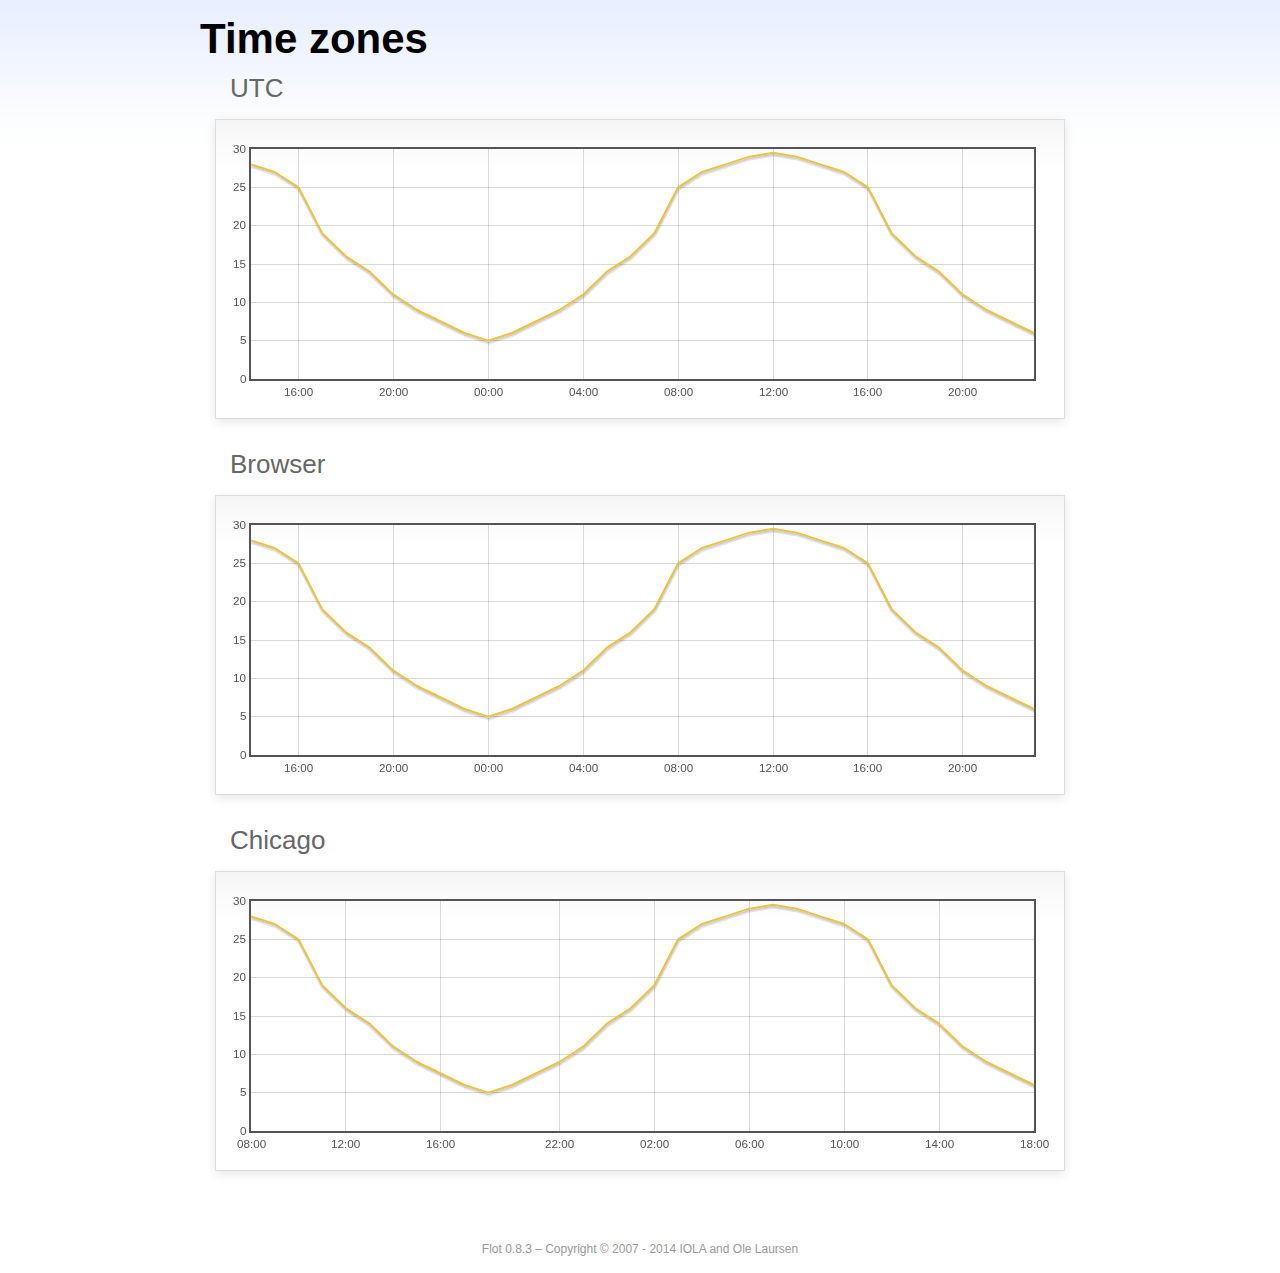
<file: public/static/js/flot-0.8.3/examples/axes-time-zones/index.html>
<!DOCTYPE html PUBLIC "-//W3C//DTD HTML 4.01//EN" "http://www.w3.org/TR/html4/strict.dtd">
<html>
<head>
	<meta http-equiv="Content-Type" content="text/html; charset=utf-8">
	<title>Flot Examples: Time zones</title>
	<link href="../examples.css" rel="stylesheet" type="text/css">
	<!--[if lte IE 8]><script language="javascript" type="text/javascript" src="../../excanvas.min.js"></script><![endif]-->
	<script language="javascript" type="text/javascript" src="../../jquery.js"></script>
	<script language="javascript" type="text/javascript" src="../../jquery.flot.js"></script>
	<script language="javascript" type="text/javascript" src="../../jquery.flot.time.js"></script>
	<script language="javascript" type="text/javascript" src="date.js"></script>
	<script type="text/javascript">

	$(function() {

		timezoneJS.timezone.zoneFileBasePath = "tz";
		timezoneJS.timezone.defaultZoneFile = [];
		timezoneJS.timezone.init({async: false});

		var d = [
			[Date.UTC(2011, 2, 12, 14, 0, 0), 28],
			[Date.UTC(2011, 2, 12, 15, 0, 0), 27],
			[Date.UTC(2011, 2, 12, 16, 0, 0), 25],
			[Date.UTC(2011, 2, 12, 17, 0, 0), 19],
			[Date.UTC(2011, 2, 12, 18, 0, 0), 16],
			[Date.UTC(2011, 2, 12, 19, 0, 0), 14],
			[Date.UTC(2011, 2, 12, 20, 0, 0), 11],
			[Date.UTC(2011, 2, 12, 21, 0, 0), 9],
			[Date.UTC(2011, 2, 12, 22, 0, 0), 7.5],
			[Date.UTC(2011, 2, 12, 23, 0, 0), 6],
			[Date.UTC(2011, 2, 13, 0, 0, 0), 5],
			[Date.UTC(2011, 2, 13, 1, 0, 0), 6],
			[Date.UTC(2011, 2, 13, 2, 0, 0), 7.5],
			[Date.UTC(2011, 2, 13, 3, 0, 0), 9],
			[Date.UTC(2011, 2, 13, 4, 0, 0), 11],
			[Date.UTC(2011, 2, 13, 5, 0, 0), 14],
			[Date.UTC(2011, 2, 13, 6, 0, 0), 16],
			[Date.UTC(2011, 2, 13, 7, 0, 0), 19],
			[Date.UTC(2011, 2, 13, 8, 0, 0), 25],
			[Date.UTC(2011, 2, 13, 9, 0, 0), 27],
			[Date.UTC(2011, 2, 13, 10, 0, 0), 28],
			[Date.UTC(2011, 2, 13, 11, 0, 0), 29],
			[Date.UTC(2011, 2, 13, 12, 0, 0), 29.5],
			[Date.UTC(2011, 2, 13, 13, 0, 0), 29],
			[Date.UTC(2011, 2, 13, 14, 0, 0), 28],
			[Date.UTC(2011, 2, 13, 15, 0, 0), 27],
			[Date.UTC(2011, 2, 13, 16, 0, 0), 25],
			[Date.UTC(2011, 2, 13, 17, 0, 0), 19],
			[Date.UTC(2011, 2, 13, 18, 0, 0), 16],
			[Date.UTC(2011, 2, 13, 19, 0, 0), 14],
			[Date.UTC(2011, 2, 13, 20, 0, 0), 11],
			[Date.UTC(2011, 2, 13, 21, 0, 0), 9],
			[Date.UTC(2011, 2, 13, 22, 0, 0), 7.5],
			[Date.UTC(2011, 2, 13, 23, 0, 0), 6]
		];

		var plot = $.plot("#placeholderUTC", [d], {
			xaxis: {
				mode: "time"
			}
		});

		var plot = $.plot("#placeholderLocal", [d], {
			xaxis: {
				mode: "time",
				timezone: "browser"
			}
		});

		var plot = $.plot("#placeholderChicago", [d], {
			xaxis: {
				mode: "time",
				timezone: "America/Chicago"
			}
		});

		// Add the Flot version string to the footer

		$("#footer").prepend("Flot " + $.plot.version + " &ndash; ");
	});

	</script>
</head>
<body>

	<div id="header">
		<h2>Time zones</h2>
	</div>

	<div id="content">

		<h3>UTC</h3>
		<div class="demo-container" style="height: 300px;">
			<div id="placeholderUTC" class="demo-placeholder"></div>
		</div>

		<h3>Browser</h3>
		<div class="demo-container" style="height: 300px;">
			<div id="placeholderLocal" class="demo-placeholder"></div>
		</div>

		<h3>Chicago</h3>
		<div class="demo-container" style="height: 300px;">
			<div id="placeholderChicago" class="demo-placeholder"></div>
		</div>

	</div>

	<div id="footer">
		Copyright &copy; 2007 - 2014 IOLA and Ole Laursen
	</div>

</body>
</html>
</file>
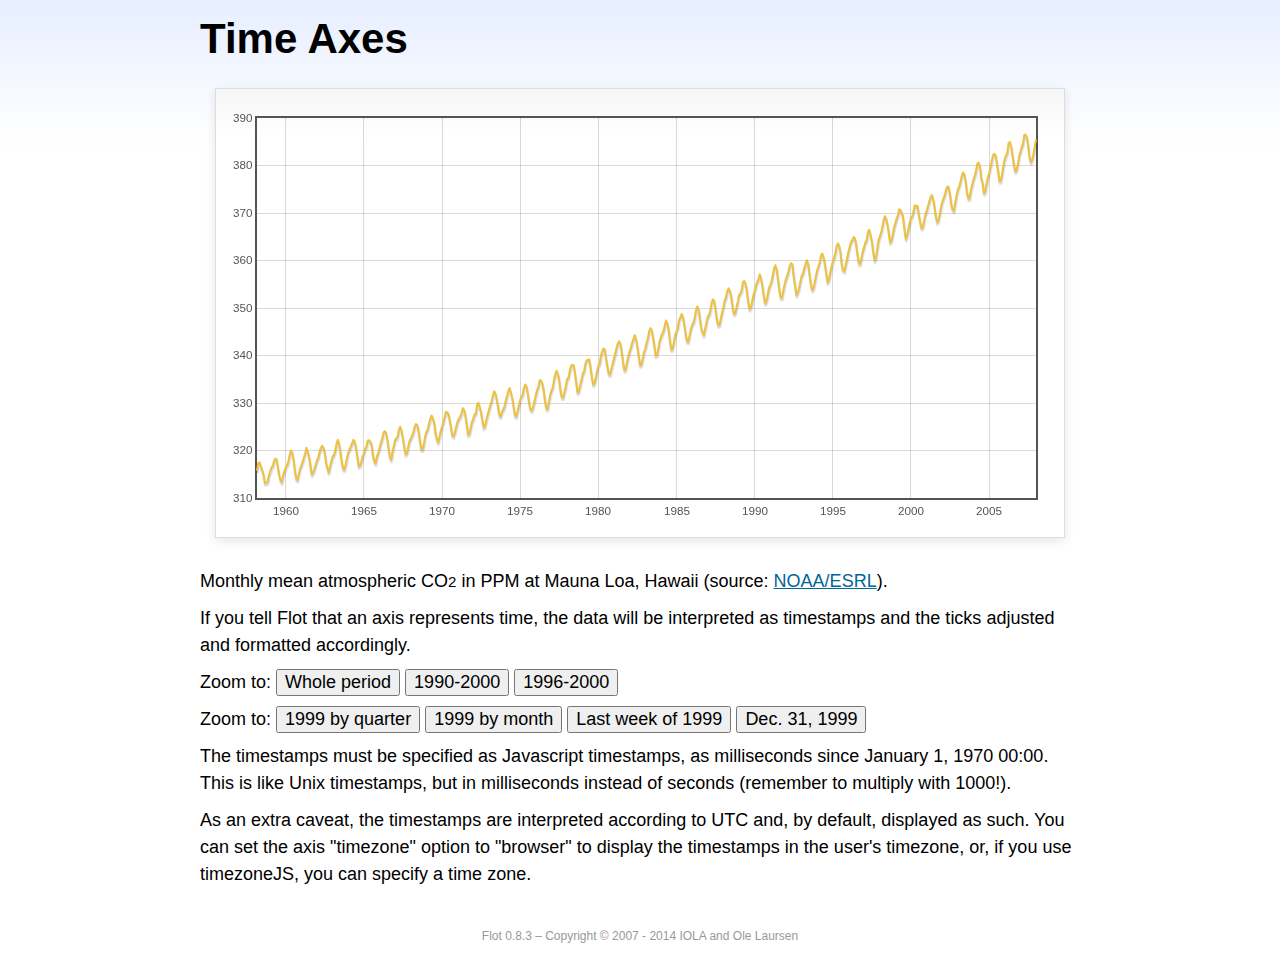
<file: public/static/js/flot-0.8.3/examples/axes-time/index.html>
<!DOCTYPE html PUBLIC "-//W3C//DTD HTML 4.01//EN" "http://www.w3.org/TR/html4/strict.dtd">
<html>
<head>
	<meta http-equiv="Content-Type" content="text/html; charset=utf-8">
	<title>Flot Examples: Time Axes</title>
	<link href="../examples.css" rel="stylesheet" type="text/css">
	<!--[if lte IE 8]><script language="javascript" type="text/javascript" src="../../excanvas.min.js"></script><![endif]-->
	<script language="javascript" type="text/javascript" src="../../jquery.js"></script>
	<script language="javascript" type="text/javascript" src="../../jquery.flot.js"></script>
	<script language="javascript" type="text/javascript" src="../../jquery.flot.time.js"></script>
	<script type="text/javascript">

	$(function() {

		var d = [[-373597200000, 315.71], [-370918800000, 317.45], [-368326800000, 317.50], [-363056400000, 315.86], [-360378000000, 314.93], [-357699600000, 313.19], [-352429200000, 313.34], [-349837200000, 314.67], [-347158800000, 315.58], [-344480400000, 316.47], [-342061200000, 316.65], [-339382800000, 317.71], [-336790800000, 318.29], [-334112400000, 318.16], [-331520400000, 316.55], [-328842000000, 314.80], [-326163600000, 313.84], [-323571600000, 313.34], [-320893200000, 314.81], [-318301200000, 315.59], [-315622800000, 316.43], [-312944400000, 316.97], [-310438800000, 317.58], [-307760400000, 319.03], [-305168400000, 320.03], [-302490000000, 319.59], [-299898000000, 318.18], [-297219600000, 315.91], [-294541200000, 314.16], [-291949200000, 313.83], [-289270800000, 315.00], [-286678800000, 316.19], [-284000400000, 316.89], [-281322000000, 317.70], [-278902800000, 318.54], [-276224400000, 319.48], [-273632400000, 320.58], [-270954000000, 319.78], [-268362000000, 318.58], [-265683600000, 316.79], [-263005200000, 314.99], [-260413200000, 315.31], [-257734800000, 316.10], [-255142800000, 317.01], [-252464400000, 317.94], [-249786000000, 318.56], [-247366800000, 319.69], [-244688400000, 320.58], [-242096400000, 321.01], [-239418000000, 320.61], [-236826000000, 319.61], [-234147600000, 317.40], [-231469200000, 316.26], [-228877200000, 315.42], [-226198800000, 316.69], [-223606800000, 317.69], [-220928400000, 318.74], [-218250000000, 319.08], [-215830800000, 319.86], [-213152400000, 321.39], [-210560400000, 322.24], [-207882000000, 321.47], [-205290000000, 319.74], [-202611600000, 317.77], [-199933200000, 316.21], [-197341200000, 315.99], [-194662800000, 317.07], [-192070800000, 318.36], [-189392400000, 319.57], [-178938000000, 322.23], [-176259600000, 321.89], [-173667600000, 320.44], [-170989200000, 318.70], [-168310800000, 316.70], [-165718800000, 316.87], [-163040400000, 317.68], [-160448400000, 318.71], [-157770000000, 319.44], [-155091600000, 320.44], [-152672400000, 320.89], [-149994000000, 322.13], [-147402000000, 322.16], [-144723600000, 321.87], [-142131600000, 321.21], [-139453200000, 318.87], [-136774800000, 317.81], [-134182800000, 317.30], [-131504400000, 318.87], [-128912400000, 319.42], [-126234000000, 320.62], [-123555600000, 321.59], [-121136400000, 322.39], [-118458000000, 323.70], [-115866000000, 324.07], [-113187600000, 323.75], [-110595600000, 322.40], [-107917200000, 320.37], [-105238800000, 318.64], [-102646800000, 318.10], [-99968400000, 319.79], [-97376400000, 321.03], [-94698000000, 322.33], [-92019600000, 322.50], [-89600400000, 323.04], [-86922000000, 324.42], [-84330000000, 325.00], [-81651600000, 324.09], [-79059600000, 322.55], [-76381200000, 320.92], [-73702800000, 319.26], [-71110800000, 319.39], [-68432400000, 320.72], [-65840400000, 321.96], [-63162000000, 322.57], [-60483600000, 323.15], [-57978000000, 323.89], [-55299600000, 325.02], [-52707600000, 325.57], [-50029200000, 325.36], [-47437200000, 324.14], [-44758800000, 322.11], [-42080400000, 320.33], [-39488400000, 320.25], [-36810000000, 321.32], [-34218000000, 322.90], [-31539600000, 324.00], [-28861200000, 324.42], [-26442000000, 325.64], [-23763600000, 326.66], [-21171600000, 327.38], [-18493200000, 326.70], [-15901200000, 325.89], [-13222800000, 323.67], [-10544400000, 322.38], [-7952400000, 321.78], [-5274000000, 322.85], [-2682000000, 324.12], [-3600000, 325.06], [2674800000, 325.98], [5094000000, 326.93], [7772400000, 328.13], [10364400000, 328.07], [13042800000, 327.66], [15634800000, 326.35], [18313200000, 324.69], [20991600000, 323.10], [23583600000, 323.07], [26262000000, 324.01], [28854000000, 325.13], [31532400000, 326.17], [34210800000, 326.68], [36630000000, 327.18], [39308400000, 327.78], [41900400000, 328.92], [44578800000, 328.57], [47170800000, 327.37], [49849200000, 325.43], [52527600000, 323.36], [55119600000, 323.56], [57798000000, 324.80], [60390000000, 326.01], [63068400000, 326.77], [65746800000, 327.63], [68252400000, 327.75], [70930800000, 329.72], [73522800000, 330.07], [76201200000, 329.09], [78793200000, 328.05], [81471600000, 326.32], [84150000000, 324.84], [86742000000, 325.20], [89420400000, 326.50], [92012400000, 327.55], [94690800000, 328.54], [97369200000, 329.56], [99788400000, 330.30], [102466800000, 331.50], [105058800000, 332.48], [107737200000, 332.07], [110329200000, 330.87], [113007600000, 329.31], [115686000000, 327.51], [118278000000, 327.18], [120956400000, 328.16], [123548400000, 328.64], [126226800000, 329.35], [128905200000, 330.71], [131324400000, 331.48], [134002800000, 332.65], [136594800000, 333.16], [139273200000, 332.06], [141865200000, 330.99], [144543600000, 329.17], [147222000000, 327.41], [149814000000, 327.20], [152492400000, 328.33], [155084400000, 329.50], [157762800000, 330.68], [160441200000, 331.41], [162860400000, 331.85], [165538800000, 333.29], [168130800000, 333.91], [170809200000, 333.40], [173401200000, 331.78], [176079600000, 329.88], [178758000000, 328.57], [181350000000, 328.46], [184028400000, 329.26], [189298800000, 331.71], [191977200000, 332.76], [194482800000, 333.48], [197161200000, 334.78], [199753200000, 334.78], [202431600000, 334.17], [205023600000, 332.78], [207702000000, 330.64], [210380400000, 328.95], [212972400000, 328.77], [215650800000, 330.23], [218242800000, 331.69], [220921200000, 332.70], [223599600000, 333.24], [226018800000, 334.96], [228697200000, 336.04], [231289200000, 336.82], [233967600000, 336.13], [236559600000, 334.73], [239238000000, 332.52], [241916400000, 331.19], [244508400000, 331.19], [247186800000, 332.35], [249778800000, 333.47], [252457200000, 335.11], [255135600000, 335.26], [257554800000, 336.60], [260233200000, 337.77], [262825200000, 338.00], [265503600000, 337.99], [268095600000, 336.48], [270774000000, 334.37], [273452400000, 332.27], [276044400000, 332.41], [278722800000, 333.76], [281314800000, 334.83], [283993200000, 336.21], [286671600000, 336.64], [289090800000, 338.12], [291769200000, 339.02], [294361200000, 339.02], [297039600000, 339.20], [299631600000, 337.58], [302310000000, 335.55], [304988400000, 333.89], [307580400000, 334.14], [310258800000, 335.26], [312850800000, 336.71], [315529200000, 337.81], [318207600000, 338.29], [320713200000, 340.04], [323391600000, 340.86], [325980000000, 341.47], [328658400000, 341.26], [331250400000, 339.29], [333928800000, 337.60], [336607200000, 336.12], [339202800000, 336.08], [341881200000, 337.22], [344473200000, 338.34], [347151600000, 339.36], [349830000000, 340.51], [352249200000, 341.57], [354924000000, 342.56], [357516000000, 343.01], [360194400000, 342.47], [362786400000, 340.71], [365464800000, 338.52], [368143200000, 336.96], [370738800000, 337.13], [373417200000, 338.58], [376009200000, 339.89], [378687600000, 340.93], [381366000000, 341.69], [383785200000, 342.69], [389052000000, 344.30], [391730400000, 343.43], [394322400000, 341.88], [397000800000, 339.89], [399679200000, 337.95], [402274800000, 338.10], [404953200000, 339.27], [407545200000, 340.67], [410223600000, 341.42], [412902000000, 342.68], [415321200000, 343.46], [417996000000, 345.10], [420588000000, 345.76], [423266400000, 345.36], [425858400000, 343.91], [428536800000, 342.05], [431215200000, 340.00], [433810800000, 340.12], [436489200000, 341.33], [439081200000, 342.94], [441759600000, 343.87], [444438000000, 344.60], [446943600000, 345.20], [452210400000, 347.36], [454888800000, 346.74], [457480800000, 345.41], [460159200000, 343.01], [462837600000, 341.23], [465433200000, 341.52], [468111600000, 342.86], [470703600000, 344.41], [473382000000, 345.09], [476060400000, 345.89], [478479600000, 347.49], [481154400000, 348.00], [483746400000, 348.75], [486424800000, 348.19], [489016800000, 346.54], [491695200000, 344.63], [494373600000, 343.03], [496969200000, 342.92], [499647600000, 344.24], [502239600000, 345.62], [504918000000, 346.43], [507596400000, 346.94], [510015600000, 347.88], [512690400000, 349.57], [515282400000, 350.35], [517960800000, 349.72], [520552800000, 347.78], [523231200000, 345.86], [525909600000, 344.84], [528505200000, 344.32], [531183600000, 345.67], [533775600000, 346.88], [536454000000, 348.19], [539132400000, 348.55], [541551600000, 349.52], [544226400000, 351.12], [546818400000, 351.84], [549496800000, 351.49], [552088800000, 349.82], [554767200000, 347.63], [557445600000, 346.38], [560041200000, 346.49], [562719600000, 347.75], [565311600000, 349.03], [567990000000, 350.20], [570668400000, 351.61], [573174000000, 352.22], [575848800000, 353.53], [578440800000, 354.14], [581119200000, 353.62], [583711200000, 352.53], [586389600000, 350.41], [589068000000, 348.84], [591663600000, 348.94], [594342000000, 350.04], [596934000000, 351.29], [599612400000, 352.72], [602290800000, 353.10], [604710000000, 353.65], [607384800000, 355.43], [609976800000, 355.70], [612655200000, 355.11], [615247200000, 353.79], [617925600000, 351.42], [620604000000, 349.81], [623199600000, 350.11], [625878000000, 351.26], [628470000000, 352.63], [631148400000, 353.64], [633826800000, 354.72], [636246000000, 355.49], [638920800000, 356.09], [641512800000, 357.08], [644191200000, 356.11], [646783200000, 354.70], [649461600000, 352.68], [652140000000, 351.05], [654735600000, 351.36], [657414000000, 352.81], [660006000000, 354.22], [662684400000, 354.85], [665362800000, 355.66], [667782000000, 357.04], [670456800000, 358.40], [673048800000, 359.00], [675727200000, 357.99], [678319200000, 356.00], [680997600000, 353.78], [683676000000, 352.20], [686271600000, 352.22], [688950000000, 353.70], [691542000000, 354.98], [694220400000, 356.09], [696898800000, 356.85], [699404400000, 357.73], [702079200000, 358.91], [704671200000, 359.45], [707349600000, 359.19], [709941600000, 356.72], [712620000000, 354.79], [715298400000, 352.79], [717894000000, 353.20], [720572400000, 354.15], [723164400000, 355.39], [725842800000, 356.77], [728521200000, 357.17], [730940400000, 358.26], [733615200000, 359.16], [736207200000, 360.07], [738885600000, 359.41], [741477600000, 357.44], [744156000000, 355.30], [746834400000, 353.87], [749430000000, 354.04], [752108400000, 355.27], [754700400000, 356.70], [757378800000, 358.00], [760057200000, 358.81], [762476400000, 359.68], [765151200000, 361.13], [767743200000, 361.48], [770421600000, 360.60], [773013600000, 359.20], [775692000000, 357.23], [778370400000, 355.42], [780966000000, 355.89], [783644400000, 357.41], [786236400000, 358.74], [788914800000, 359.73], [791593200000, 360.61], [794012400000, 361.58], [796687200000, 363.05], [799279200000, 363.62], [801957600000, 363.03], [804549600000, 361.55], [807228000000, 358.94], [809906400000, 357.93], [812502000000, 357.80], [815180400000, 359.22], [817772400000, 360.44], [820450800000, 361.83], [823129200000, 362.95], [825634800000, 363.91], [828309600000, 364.28], [830901600000, 364.94], [833580000000, 364.70], [836172000000, 363.31], [838850400000, 361.15], [841528800000, 359.40], [844120800000, 359.34], [846802800000, 360.62], [849394800000, 361.96], [852073200000, 362.81], [854751600000, 363.87], [857170800000, 364.25], [859845600000, 366.02], [862437600000, 366.46], [865116000000, 365.32], [867708000000, 364.07], [870386400000, 361.95], [873064800000, 360.06], [875656800000, 360.49], [878338800000, 362.19], [880930800000, 364.12], [883609200000, 364.99], [886287600000, 365.82], [888706800000, 366.95], [891381600000, 368.42], [893973600000, 369.33], [896652000000, 368.78], [899244000000, 367.59], [901922400000, 365.84], [904600800000, 363.83], [907192800000, 364.18], [909874800000, 365.34], [912466800000, 366.93], [915145200000, 367.94], [917823600000, 368.82], [920242800000, 369.46], [922917600000, 370.77], [925509600000, 370.66], [928188000000, 370.10], [930780000000, 369.08], [933458400000, 366.66], [936136800000, 364.60], [938728800000, 365.17], [941410800000, 366.51], [944002800000, 367.89], [946681200000, 369.04], [949359600000, 369.35], [951865200000, 370.38], [954540000000, 371.63], [957132000000, 371.32], [959810400000, 371.53], [962402400000, 369.75], [965080800000, 368.23], [967759200000, 366.87], [970351200000, 366.94], [973033200000, 368.27], [975625200000, 369.64], [978303600000, 370.46], [980982000000, 371.44], [983401200000, 372.37], [986076000000, 373.33], [988668000000, 373.77], [991346400000, 373.09], [993938400000, 371.51], [996616800000, 369.55], [999295200000, 368.12], [1001887200000, 368.38], [1004569200000, 369.66], [1007161200000, 371.11], [1009839600000, 372.36], [1012518000000, 373.09], [1014937200000, 373.81], [1017612000000, 374.93], [1020204000000, 375.58], [1022882400000, 375.44], [1025474400000, 373.86], [1028152800000, 371.77], [1030831200000, 370.73], [1033423200000, 370.50], [1036105200000, 372.18], [1038697200000, 373.70], [1041375600000, 374.92], [1044054000000, 375.62], [1046473200000, 376.51], [1049148000000, 377.75], [1051740000000, 378.54], [1054418400000, 378.20], [1057010400000, 376.68], [1059688800000, 374.43], [1062367200000, 373.11], [1064959200000, 373.10], [1067641200000, 374.77], [1070233200000, 375.97], [1072911600000, 377.03], [1075590000000, 377.87], [1078095600000, 378.88], [1080770400000, 380.42], [1083362400000, 380.62], [1086040800000, 379.70], [1088632800000, 377.43], [1091311200000, 376.32], [1093989600000, 374.19], [1096581600000, 374.47], [1099263600000, 376.15], [1101855600000, 377.51], [1104534000000, 378.43], [1107212400000, 379.70], [1109631600000, 380.92], [1112306400000, 382.18], [1114898400000, 382.45], [1117576800000, 382.14], [1120168800000, 380.60], [1122847200000, 378.64], [1125525600000, 376.73], [1128117600000, 376.84], [1130799600000, 378.29], [1133391600000, 380.06], [1136070000000, 381.40], [1138748400000, 382.20], [1141167600000, 382.66], [1143842400000, 384.69], [1146434400000, 384.94], [1149112800000, 384.01], [1151704800000, 382.14], [1154383200000, 380.31], [1157061600000, 378.81], [1159653600000, 379.03], [1162335600000, 380.17], [1164927600000, 381.85], [1167606000000, 382.94], [1170284400000, 383.86], [1172703600000, 384.49], [1175378400000, 386.37], [1177970400000, 386.54], [1180648800000, 385.98], [1183240800000, 384.36], [1185919200000, 381.85], [1188597600000, 380.74], [1191189600000, 381.15], [1193871600000, 382.38], [1196463600000, 383.94], [1199142000000, 385.44]]; 

		$.plot("#placeholder", [d], {
			xaxis: { mode: "time" }
		});

		$("#whole").click(function () {
			$.plot("#placeholder", [d], {
				xaxis: { mode: "time" }
			});
		});

		$("#nineties").click(function () {
			$.plot("#placeholder", [d], {
				xaxis: {
					mode: "time",
					min: (new Date(1990, 0, 1)).getTime(),
					max: (new Date(2000, 0, 1)).getTime()
				}
			});
		});

		$("#latenineties").click(function () {
			$.plot("#placeholder", [d], {
				xaxis: {
					mode: "time",
					minTickSize: [1, "year"],
					min: (new Date(1996, 0, 1)).getTime(),
					max: (new Date(2000, 0, 1)).getTime()
				}
			});
		});

		$("#ninetyninequarters").click(function () {
			$.plot("#placeholder", [d], {
				xaxis: {
					mode: "time",
					minTickSize: [1, "quarter"],
					min: (new Date(1999, 0, 1)).getTime(),
					max: (new Date(2000, 0, 1)).getTime()
				}
			});
		});

		$("#ninetynine").click(function () {
			$.plot("#placeholder", [d], {
				xaxis: {
					mode: "time",
					minTickSize: [1, "month"],
					min: (new Date(1999, 0, 1)).getTime(),
					max: (new Date(2000, 0, 1)).getTime()
				}
			});
		});

		$("#lastweekninetynine").click(function () {
			$.plot("#placeholder", [d], {
				xaxis: {
					mode: "time",
					minTickSize: [1, "day"],
					min: (new Date(1999, 11, 25)).getTime(),
					max: (new Date(2000, 0, 1)).getTime(),
					timeformat: "%a"
				}
			});
		});

		$("#lastdayninetynine").click(function () {
			$.plot("#placeholder", [d], {
				xaxis: {
					mode: "time",
					minTickSize: [1, "hour"],
					min: (new Date(1999, 11, 31)).getTime(),
					max: (new Date(2000, 0, 1)).getTime(),
					twelveHourClock: true
				}
			});
		});

		// Add the Flot version string to the footer

		$("#footer").prepend("Flot " + $.plot.version + " &ndash; ");
	});

	</script>
</head>
<body>

	<div id="header">
		<h2>Time Axes</h2>
	</div>

	<div id="content">

		<div class="demo-container">
			<div id="placeholder" class="demo-placeholder"></div>
		</div>

		<p>Monthly mean atmospheric CO<sub>2</sub> in PPM at Mauna Loa, Hawaii (source: <a href="http://www.esrl.noaa.gov/gmd/ccgg/trends/">NOAA/ESRL</a>).</p>

		<p>If you tell Flot that an axis represents time, the data will be interpreted as timestamps and the ticks adjusted and formatted accordingly.</p>

		<p>Zoom to: <button id="whole">Whole period</button>
		<button id="nineties">1990-2000</button>
		<button id="latenineties">1996-2000</button></p>

		<p>Zoom to: <button id="ninetyninequarters">1999 by quarter</button>
		<button id="ninetynine">1999 by month</button>
		<button id="lastweekninetynine">Last week of 1999</button>
		<button id="lastdayninetynine">Dec. 31, 1999</button></p>

		<p>The timestamps must be specified as Javascript timestamps, as milliseconds since January 1, 1970 00:00. This is like Unix timestamps, but in milliseconds instead of seconds (remember to multiply with 1000!).</p>

		<p>As an extra caveat, the timestamps are interpreted according to UTC and, by default, displayed as such. You can set the axis "timezone" option to "browser" to display the timestamps in the user's timezone, or, if you use timezoneJS, you can specify a time zone.</p>

	</div>

	<div id="footer">
		Copyright &copy; 2007 - 2014 IOLA and Ole Laursen
	</div>

</body>
</html>
</file>
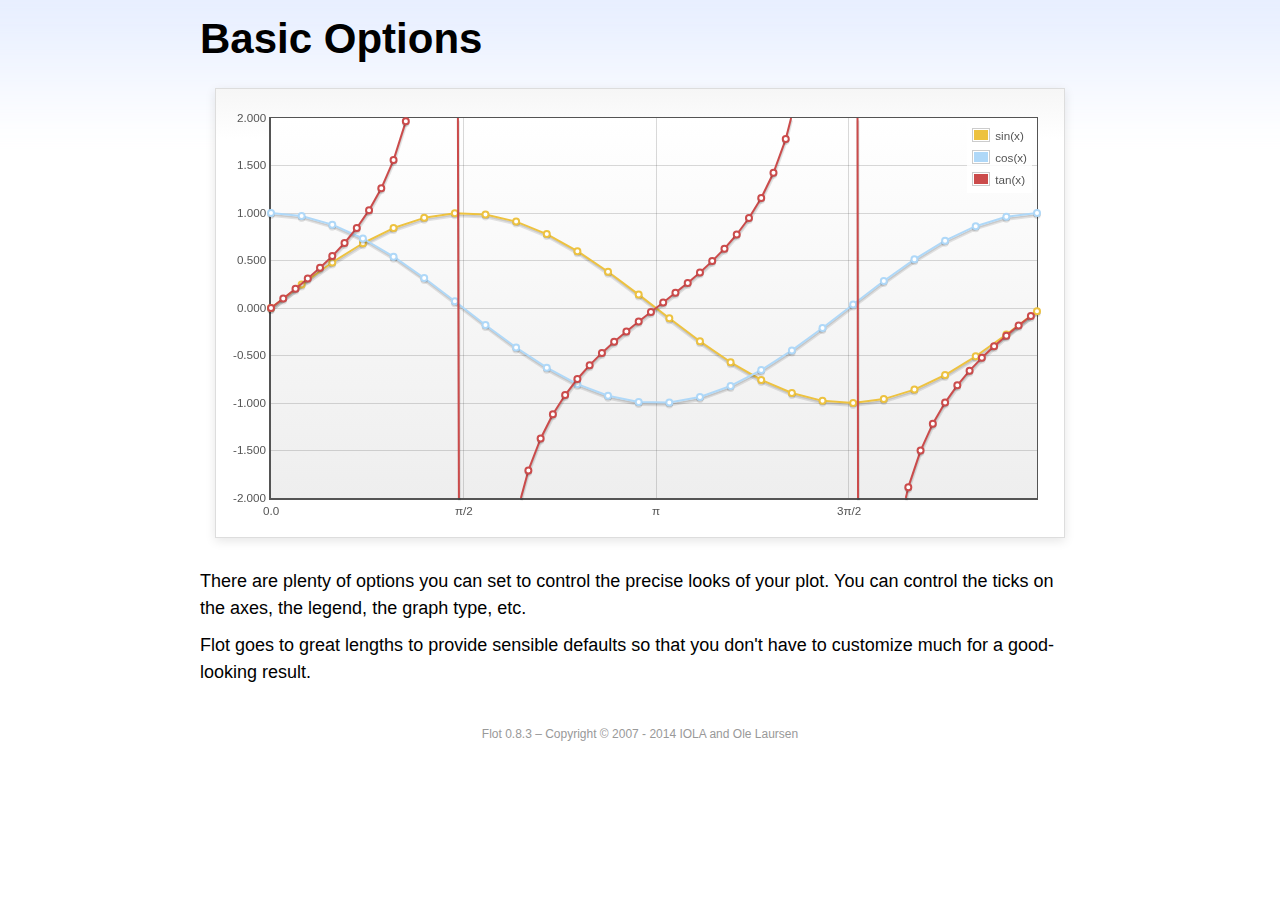
<file: public/static/js/flot-0.8.3/examples/basic-options/index.html>
<!DOCTYPE html PUBLIC "-//W3C//DTD HTML 4.01//EN" "http://www.w3.org/TR/html4/strict.dtd">
<html>
<head>
	<meta http-equiv="Content-Type" content="text/html; charset=utf-8">
	<title>Flot Examples: Basic Options</title>
	<link href="../examples.css" rel="stylesheet" type="text/css">
	<!--[if lte IE 8]><script language="javascript" type="text/javascript" src="../../excanvas.min.js"></script><![endif]-->
	<script language="javascript" type="text/javascript" src="../../jquery.js"></script>
	<script language="javascript" type="text/javascript" src="../../jquery.flot.js"></script>
	<script type="text/javascript">

	$(function () {

		var d1 = [];
		for (var i = 0; i < Math.PI * 2; i += 0.25) {
			d1.push([i, Math.sin(i)]);
		}

		var d2 = [];
		for (var i = 0; i < Math.PI * 2; i += 0.25) {
			d2.push([i, Math.cos(i)]);
		}

		var d3 = [];
		for (var i = 0; i < Math.PI * 2; i += 0.1) {
			d3.push([i, Math.tan(i)]);
		}

		$.plot("#placeholder", [
			{ label: "sin(x)", data: d1 },
			{ label: "cos(x)", data: d2 },
			{ label: "tan(x)", data: d3 }
		], {
			series: {
				lines: { show: true },
				points: { show: true }
			},
			xaxis: {
				ticks: [
					0, [ Math.PI/2, "\u03c0/2" ], [ Math.PI, "\u03c0" ],
					[ Math.PI * 3/2, "3\u03c0/2" ], [ Math.PI * 2, "2\u03c0" ]
				]
			},
			yaxis: {
				ticks: 10,
				min: -2,
				max: 2,
				tickDecimals: 3
			},
			grid: {
				backgroundColor: { colors: [ "#fff", "#eee" ] },
				borderWidth: {
					top: 1,
					right: 1,
					bottom: 2,
					left: 2
				}
			}
		});

		// Add the Flot version string to the footer

		$("#footer").prepend("Flot " + $.plot.version + " &ndash; ");
	});

	</script>
</head>
<body>

	<div id="header">
		<h2>Basic Options</h2>
	</div>

	<div id="content">

		<div class="demo-container">
			<div id="placeholder" class="demo-placeholder"></div>
		</div>

		<p>There are plenty of options you can set to control the precise looks of your plot. You can control the ticks on the axes, the legend, the graph type, etc.</p>

		<p>Flot goes to great lengths to provide sensible defaults so that you don't have to customize much for a good-looking result.</p>

	</div>

	<div id="footer">
		Copyright &copy; 2007 - 2014 IOLA and Ole Laursen
	</div>

</body>
</html>
</file>
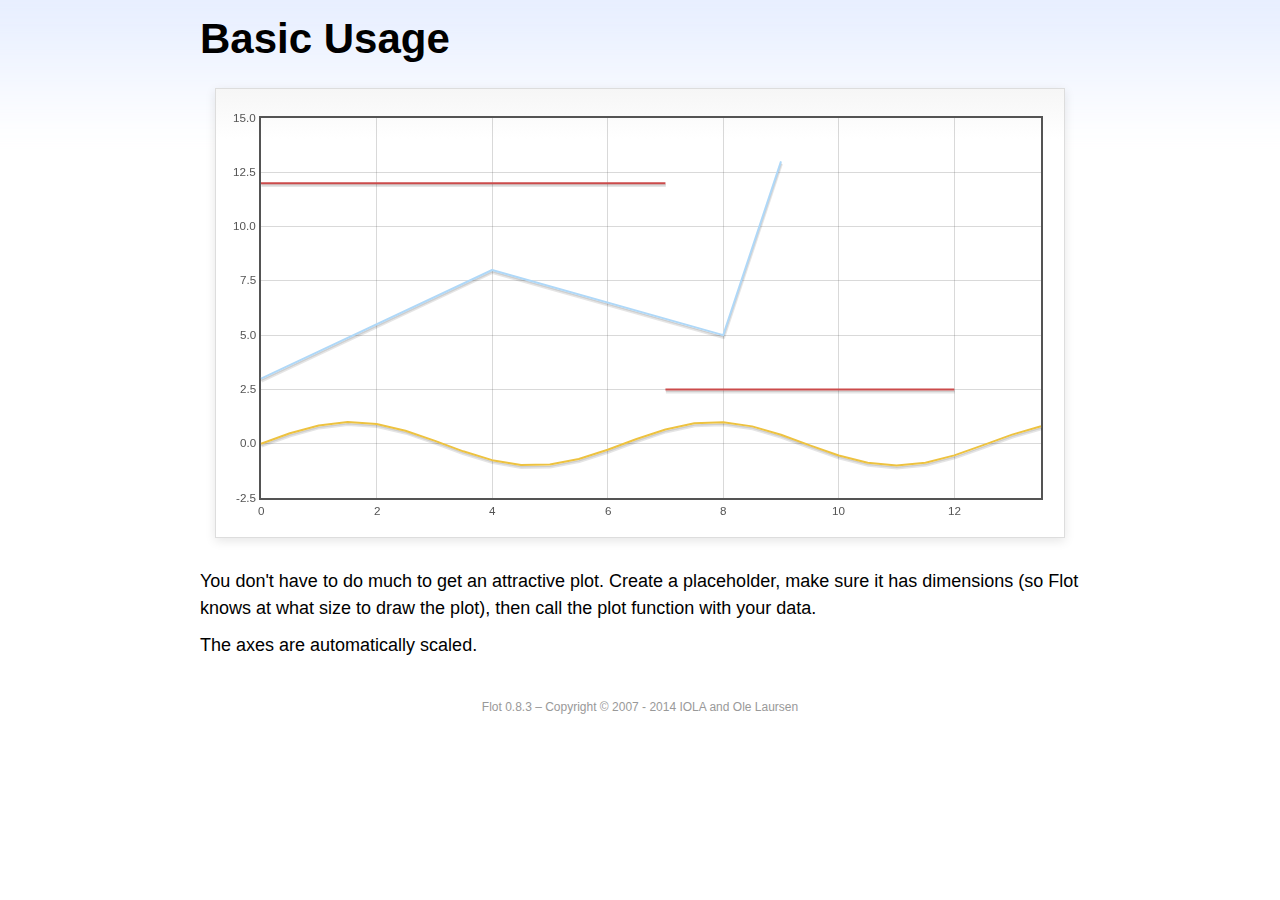
<file: public/static/js/flot-0.8.3/examples/basic-usage/index.html>
<!DOCTYPE html PUBLIC "-//W3C//DTD HTML 4.01//EN" "http://www.w3.org/TR/html4/strict.dtd">
<html>
<head>
	<meta http-equiv="Content-Type" content="text/html; charset=utf-8">
	<title>Flot Examples: Basic Usage</title>
	<link href="../examples.css" rel="stylesheet" type="text/css">
	<!--[if lte IE 8]><script language="javascript" type="text/javascript" src="../../excanvas.min.js"></script><![endif]-->
	<script language="javascript" type="text/javascript" src="../../jquery.js"></script>
	<script language="javascript" type="text/javascript" src="../../jquery.flot.js"></script>
	<script type="text/javascript">

	$(function() {

		var d1 = [];
		for (var i = 0; i < 14; i += 0.5) {
			d1.push([i, Math.sin(i)]);
		}

		var d2 = [[0, 3], [4, 8], [8, 5], [9, 13]];

		// A null signifies separate line segments

		var d3 = [[0, 12], [7, 12], null, [7, 2.5], [12, 2.5]];

		$.plot("#placeholder", [ d1, d2, d3 ]);

		// Add the Flot version string to the footer

		$("#footer").prepend("Flot " + $.plot.version + " &ndash; ");
	});

	</script>
</head>
<body>

	<div id="header">
		<h2>Basic Usage</h2>
	</div>

	<div id="content">

		<div class="demo-container">
			<div id="placeholder" class="demo-placeholder"></div>
		</div>

		<p>You don't have to do much to get an attractive plot.  Create a placeholder, make sure it has dimensions (so Flot knows at what size to draw the plot), then call the plot function with your data.</p>

		<p>The axes are automatically scaled.</p>

	</div>

	<div id="footer">
		Copyright &copy; 2007 - 2014 IOLA and Ole Laursen
	</div>

</body>
</html>
</file>
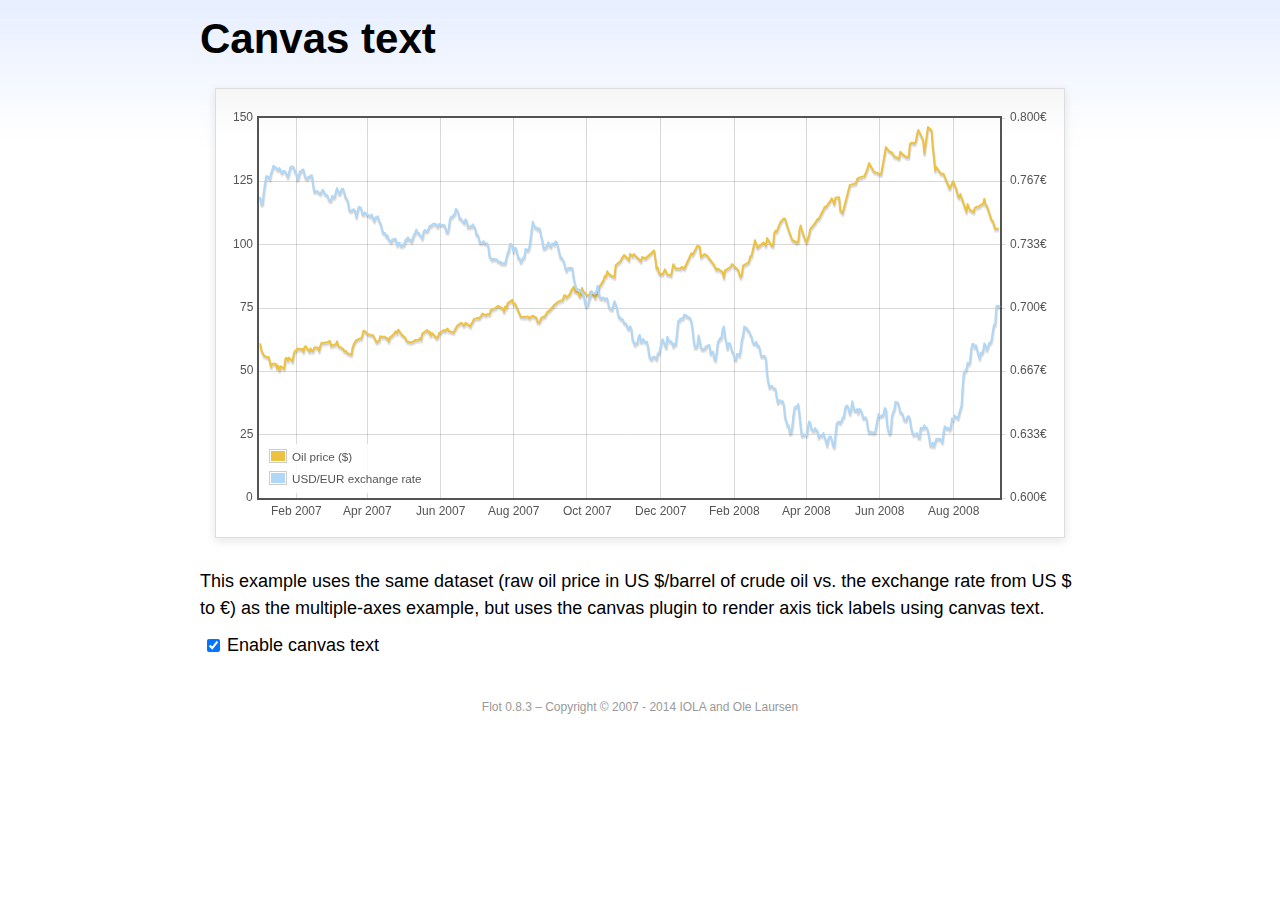
<file: public/static/js/flot-0.8.3/examples/canvas/index.html>
<!DOCTYPE html PUBLIC "-//W3C//DTD HTML 4.01//EN" "http://www.w3.org/TR/html4/strict.dtd">
<html>
<head>
	<meta http-equiv="Content-Type" content="text/html; charset=utf-8">
	<title>Flot Examples: Canvas text</title>
	<link href="../examples.css" rel="stylesheet" type="text/css">
	<!--[if lte IE 8]><script language="javascript" type="text/javascript" src="../../excanvas.min.js"></script><![endif]-->
	<script language="javascript" type="text/javascript" src="../../jquery.js"></script>
	<script language="javascript" type="text/javascript" src="../../jquery.flot.js"></script>
	<script language="javascript" type="text/javascript" src="../../jquery.flot.time.js"></script>
	<script language="javascript" type="text/javascript" src="../../jquery.flot.canvas.js"></script>
	<script type="text/javascript">

	$(function() {

		var oilPrices = [[1167692400000,61.05], [1167778800000,58.32], [1167865200000,57.35], [1167951600000,56.31], [1168210800000,55.55], [1168297200000,55.64], [1168383600000,54.02], [1168470000000,51.88], [1168556400000,52.99], [1168815600000,52.99], [1168902000000,51.21], [1168988400000,52.24], [1169074800000,50.48], [1169161200000,51.99], [1169420400000,51.13], [1169506800000,55.04], [1169593200000,55.37], [1169679600000,54.23], [1169766000000,55.42], [1170025200000,54.01], [1170111600000,56.97], [1170198000000,58.14], [1170284400000,58.14], [1170370800000,59.02], [1170630000000,58.74], [1170716400000,58.88], [1170802800000,57.71], [1170889200000,59.71], [1170975600000,59.89], [1171234800000,57.81], [1171321200000,59.06], [1171407600000,58.00], [1171494000000,57.99], [1171580400000,59.39], [1171839600000,59.39], [1171926000000,58.07], [1172012400000,60.07], [1172098800000,61.14], [1172444400000,61.39], [1172530800000,61.46], [1172617200000,61.79], [1172703600000,62.00], [1172790000000,60.07], [1173135600000,60.69], [1173222000000,61.82], [1173308400000,60.05], [1173654000000,58.91], [1173740400000,57.93], [1173826800000,58.16], [1173913200000,57.55], [1173999600000,57.11], [1174258800000,56.59], [1174345200000,59.61], [1174518000000,61.69], [1174604400000,62.28], [1174860000000,62.91], [1174946400000,62.93], [1175032800000,64.03], [1175119200000,66.03], [1175205600000,65.87], [1175464800000,64.64], [1175637600000,64.38], [1175724000000,64.28], [1175810400000,64.28], [1176069600000,61.51], [1176156000000,61.89], [1176242400000,62.01], [1176328800000,63.85], [1176415200000,63.63], [1176674400000,63.61], [1176760800000,63.10], [1176847200000,63.13], [1176933600000,61.83], [1177020000000,63.38], [1177279200000,64.58], [1177452000000,65.84], [1177538400000,65.06], [1177624800000,66.46], [1177884000000,64.40], [1178056800000,63.68], [1178143200000,63.19], [1178229600000,61.93], [1178488800000,61.47], [1178575200000,61.55], [1178748000000,61.81], [1178834400000,62.37], [1179093600000,62.46], [1179180000000,63.17], [1179266400000,62.55], [1179352800000,64.94], [1179698400000,66.27], [1179784800000,65.50], [1179871200000,65.77], [1179957600000,64.18], [1180044000000,65.20], [1180389600000,63.15], [1180476000000,63.49], [1180562400000,65.08], [1180908000000,66.30], [1180994400000,65.96], [1181167200000,66.93], [1181253600000,65.98], [1181599200000,65.35], [1181685600000,66.26], [1181858400000,68.00], [1182117600000,69.09], [1182204000000,69.10], [1182290400000,68.19], [1182376800000,68.19], [1182463200000,69.14], [1182722400000,68.19], [1182808800000,67.77], [1182895200000,68.97], [1182981600000,69.57], [1183068000000,70.68], [1183327200000,71.09], [1183413600000,70.92], [1183586400000,71.81], [1183672800000,72.81], [1183932000000,72.19], [1184018400000,72.56], [1184191200000,72.50], [1184277600000,74.15], [1184623200000,75.05], [1184796000000,75.92], [1184882400000,75.57], [1185141600000,74.89], [1185228000000,73.56], [1185314400000,75.57], [1185400800000,74.95], [1185487200000,76.83], [1185832800000,78.21], [1185919200000,76.53], [1186005600000,76.86], [1186092000000,76.00], [1186437600000,71.59], [1186696800000,71.47], [1186956000000,71.62], [1187042400000,71.00], [1187301600000,71.98], [1187560800000,71.12], [1187647200000,69.47], [1187733600000,69.26], [1187820000000,69.83], [1187906400000,71.09], [1188165600000,71.73], [1188338400000,73.36], [1188511200000,74.04], [1188856800000,76.30], [1189116000000,77.49], [1189461600000,78.23], [1189548000000,79.91], [1189634400000,80.09], [1189720800000,79.10], [1189980000000,80.57], [1190066400000,81.93], [1190239200000,83.32], [1190325600000,81.62], [1190584800000,80.95], [1190671200000,79.53], [1190757600000,80.30], [1190844000000,82.88], [1190930400000,81.66], [1191189600000,80.24], [1191276000000,80.05], [1191362400000,79.94], [1191448800000,81.44], [1191535200000,81.22], [1191794400000,79.02], [1191880800000,80.26], [1191967200000,80.30], [1192053600000,83.08], [1192140000000,83.69], [1192399200000,86.13], [1192485600000,87.61], [1192572000000,87.40], [1192658400000,89.47], [1192744800000,88.60], [1193004000000,87.56], [1193090400000,87.56], [1193176800000,87.10], [1193263200000,91.86], [1193612400000,93.53], [1193698800000,94.53], [1193871600000,95.93], [1194217200000,93.98], [1194303600000,96.37], [1194476400000,95.46], [1194562800000,96.32], [1195081200000,93.43], [1195167600000,95.10], [1195426800000,94.64], [1195513200000,95.10], [1196031600000,97.70], [1196118000000,94.42], [1196204400000,90.62], [1196290800000,91.01], [1196377200000,88.71], [1196636400000,88.32], [1196809200000,90.23], [1196982000000,88.28], [1197241200000,87.86], [1197327600000,90.02], [1197414000000,92.25], [1197586800000,90.63], [1197846000000,90.63], [1197932400000,90.49], [1198018800000,91.24], [1198105200000,91.06], [1198191600000,90.49], [1198710000000,96.62], [1198796400000,96.00], [1199142000000,99.62], [1199314800000,99.18], [1199401200000,95.09], [1199660400000,96.33], [1199833200000,95.67], [1200351600000,91.90], [1200438000000,90.84], [1200524400000,90.13], [1200610800000,90.57], [1200956400000,89.21], [1201042800000,86.99], [1201129200000,89.85], [1201474800000,90.99], [1201561200000,91.64], [1201647600000,92.33], [1201734000000,91.75], [1202079600000,90.02], [1202166000000,88.41], [1202252400000,87.14], [1202338800000,88.11], [1202425200000,91.77], [1202770800000,92.78], [1202857200000,93.27], [1202943600000,95.46], [1203030000000,95.46], [1203289200000,101.74], [1203462000000,98.81], [1203894000000,100.88], [1204066800000,99.64], [1204153200000,102.59], [1204239600000,101.84], [1204498800000,99.52], [1204585200000,99.52], [1204671600000,104.52], [1204758000000,105.47], [1204844400000,105.15], [1205103600000,108.75], [1205276400000,109.92], [1205362800000,110.33], [1205449200000,110.21], [1205708400000,105.68], [1205967600000,101.84], [1206313200000,100.86], [1206399600000,101.22], [1206486000000,105.90], [1206572400000,107.58], [1206658800000,105.62], [1206914400000,101.58], [1207000800000,100.98], [1207173600000,103.83], [1207260000000,106.23], [1207605600000,108.50], [1207778400000,110.11], [1207864800000,110.14], [1208210400000,113.79], [1208296800000,114.93], [1208383200000,114.86], [1208728800000,117.48], [1208815200000,118.30], [1208988000000,116.06], [1209074400000,118.52], [1209333600000,118.75], [1209420000000,113.46], [1209592800000,112.52], [1210024800000,121.84], [1210111200000,123.53], [1210197600000,123.69], [1210543200000,124.23], [1210629600000,125.80], [1210716000000,126.29], [1211148000000,127.05], [1211320800000,129.07], [1211493600000,132.19], [1211839200000,128.85], [1212357600000,127.76], [1212703200000,138.54], [1212962400000,136.80], [1213135200000,136.38], [1213308000000,134.86], [1213653600000,134.01], [1213740000000,136.68], [1213912800000,135.65], [1214172000000,134.62], [1214258400000,134.62], [1214344800000,134.62], [1214431200000,139.64], [1214517600000,140.21], [1214776800000,140.00], [1214863200000,140.97], [1214949600000,143.57], [1215036000000,145.29], [1215381600000,141.37], [1215468000000,136.04], [1215727200000,146.40], [1215986400000,145.18], [1216072800000,138.74], [1216159200000,134.60], [1216245600000,129.29], [1216332000000,130.65], [1216677600000,127.95], [1216850400000,127.95], [1217282400000,122.19], [1217455200000,124.08], [1217541600000,125.10], [1217800800000,121.41], [1217887200000,119.17], [1217973600000,118.58], [1218060000000,120.02], [1218405600000,114.45], [1218492000000,113.01], [1218578400000,116.00], [1218751200000,113.77], [1219010400000,112.87], [1219096800000,114.53], [1219269600000,114.98], [1219356000000,114.98], [1219701600000,116.27], [1219788000000,118.15], [1219874400000,115.59], [1219960800000,115.46], [1220306400000,109.71], [1220392800000,109.35], [1220565600000,106.23], [1220824800000,106.34]];

		var exchangeRates = [[1167606000000,0.7580], [1167692400000,0.7580], [1167778800000,0.75470], [1167865200000,0.75490], [1167951600000,0.76130], [1168038000000,0.76550], [1168124400000,0.76930], [1168210800000,0.76940], [1168297200000,0.76880], [1168383600000,0.76780], [1168470000000,0.77080], [1168556400000,0.77270], [1168642800000,0.77490], [1168729200000,0.77410], [1168815600000,0.77410], [1168902000000,0.77320], [1168988400000,0.77270], [1169074800000,0.77370], [1169161200000,0.77240], [1169247600000,0.77120], [1169334000000,0.7720], [1169420400000,0.77210], [1169506800000,0.77170], [1169593200000,0.77040], [1169679600000,0.7690], [1169766000000,0.77110], [1169852400000,0.7740], [1169938800000,0.77450], [1170025200000,0.77450], [1170111600000,0.7740], [1170198000000,0.77160], [1170284400000,0.77130], [1170370800000,0.76780], [1170457200000,0.76880], [1170543600000,0.77180], [1170630000000,0.77180], [1170716400000,0.77280], [1170802800000,0.77290], [1170889200000,0.76980], [1170975600000,0.76850], [1171062000000,0.76810], [1171148400000,0.7690], [1171234800000,0.7690], [1171321200000,0.76980], [1171407600000,0.76990], [1171494000000,0.76510], [1171580400000,0.76130], [1171666800000,0.76160], [1171753200000,0.76140], [1171839600000,0.76140], [1171926000000,0.76070], [1172012400000,0.76020], [1172098800000,0.76110], [1172185200000,0.76220], [1172271600000,0.76150], [1172358000000,0.75980], [1172444400000,0.75980], [1172530800000,0.75920], [1172617200000,0.75730], [1172703600000,0.75660], [1172790000000,0.75670], [1172876400000,0.75910], [1172962800000,0.75820], [1173049200000,0.75850], [1173135600000,0.76130], [1173222000000,0.76310], [1173308400000,0.76150], [1173394800000,0.760], [1173481200000,0.76130], [1173567600000,0.76270], [1173654000000,0.76270], [1173740400000,0.76080], [1173826800000,0.75830], [1173913200000,0.75750], [1173999600000,0.75620], [1174086000000,0.7520], [1174172400000,0.75120], [1174258800000,0.75120], [1174345200000,0.75170], [1174431600000,0.7520], [1174518000000,0.75110], [1174604400000,0.7480], [1174690800000,0.75090], [1174777200000,0.75310], [1174860000000,0.75310], [1174946400000,0.75270], [1175032800000,0.74980], [1175119200000,0.74930], [1175205600000,0.75040], [1175292000000,0.750], [1175378400000,0.74910], [1175464800000,0.74910], [1175551200000,0.74850], [1175637600000,0.74840], [1175724000000,0.74920], [1175810400000,0.74710], [1175896800000,0.74590], [1175983200000,0.74770], [1176069600000,0.74770], [1176156000000,0.74830], [1176242400000,0.74580], [1176328800000,0.74480], [1176415200000,0.7430], [1176501600000,0.73990], [1176588000000,0.73950], [1176674400000,0.73950], [1176760800000,0.73780], [1176847200000,0.73820], [1176933600000,0.73620], [1177020000000,0.73550], [1177106400000,0.73480], [1177192800000,0.73610], [1177279200000,0.73610], [1177365600000,0.73650], [1177452000000,0.73620], [1177538400000,0.73310], [1177624800000,0.73390], [1177711200000,0.73440], [1177797600000,0.73270], [1177884000000,0.73270], [1177970400000,0.73360], [1178056800000,0.73330], [1178143200000,0.73590], [1178229600000,0.73590], [1178316000000,0.73720], [1178402400000,0.7360], [1178488800000,0.7360], [1178575200000,0.7350], [1178661600000,0.73650], [1178748000000,0.73840], [1178834400000,0.73950], [1178920800000,0.74130], [1179007200000,0.73970], [1179093600000,0.73960], [1179180000000,0.73850], [1179266400000,0.73780], [1179352800000,0.73660], [1179439200000,0.740], [1179525600000,0.74110], [1179612000000,0.74060], [1179698400000,0.74050], [1179784800000,0.74140], [1179871200000,0.74310], [1179957600000,0.74310], [1180044000000,0.74380], [1180130400000,0.74430], [1180216800000,0.74430], [1180303200000,0.74430], [1180389600000,0.74340], [1180476000000,0.74290], [1180562400000,0.74420], [1180648800000,0.7440], [1180735200000,0.74390], [1180821600000,0.74370], [1180908000000,0.74370], [1180994400000,0.74290], [1181080800000,0.74030], [1181167200000,0.73990], [1181253600000,0.74180], [1181340000000,0.74680], [1181426400000,0.7480], [1181512800000,0.7480], [1181599200000,0.7490], [1181685600000,0.74940], [1181772000000,0.75220], [1181858400000,0.75150], [1181944800000,0.75020], [1182031200000,0.74720], [1182117600000,0.74720], [1182204000000,0.74620], [1182290400000,0.74550], [1182376800000,0.74490], [1182463200000,0.74670], [1182549600000,0.74580], [1182636000000,0.74270], [1182722400000,0.74270], [1182808800000,0.7430], [1182895200000,0.74290], [1182981600000,0.7440], [1183068000000,0.7430], [1183154400000,0.74220], [1183240800000,0.73880], [1183327200000,0.73880], [1183413600000,0.73690], [1183500000000,0.73450], [1183586400000,0.73450], [1183672800000,0.73450], [1183759200000,0.73520], [1183845600000,0.73410], [1183932000000,0.73410], [1184018400000,0.7340], [1184104800000,0.73240], [1184191200000,0.72720], [1184277600000,0.72640], [1184364000000,0.72550], [1184450400000,0.72580], [1184536800000,0.72580], [1184623200000,0.72560], [1184709600000,0.72570], [1184796000000,0.72470], [1184882400000,0.72430], [1184968800000,0.72440], [1185055200000,0.72350], [1185141600000,0.72350], [1185228000000,0.72350], [1185314400000,0.72350], [1185400800000,0.72620], [1185487200000,0.72880], [1185573600000,0.73010], [1185660000000,0.73370], [1185746400000,0.73370], [1185832800000,0.73240], [1185919200000,0.72970], [1186005600000,0.73170], [1186092000000,0.73150], [1186178400000,0.72880], [1186264800000,0.72630], [1186351200000,0.72630], [1186437600000,0.72420], [1186524000000,0.72530], [1186610400000,0.72640], [1186696800000,0.7270], [1186783200000,0.73120], [1186869600000,0.73050], [1186956000000,0.73050], [1187042400000,0.73180], [1187128800000,0.73580], [1187215200000,0.74090], [1187301600000,0.74540], [1187388000000,0.74370], [1187474400000,0.74240], [1187560800000,0.74240], [1187647200000,0.74150], [1187733600000,0.74190], [1187820000000,0.74140], [1187906400000,0.73770], [1187992800000,0.73550], [1188079200000,0.73150], [1188165600000,0.73150], [1188252000000,0.7320], [1188338400000,0.73320], [1188424800000,0.73460], [1188511200000,0.73280], [1188597600000,0.73230], [1188684000000,0.7340], [1188770400000,0.7340], [1188856800000,0.73360], [1188943200000,0.73510], [1189029600000,0.73460], [1189116000000,0.73210], [1189202400000,0.72940], [1189288800000,0.72660], [1189375200000,0.72660], [1189461600000,0.72540], [1189548000000,0.72420], [1189634400000,0.72130], [1189720800000,0.71970], [1189807200000,0.72090], [1189893600000,0.7210], [1189980000000,0.7210], [1190066400000,0.7210], [1190152800000,0.72090], [1190239200000,0.71590], [1190325600000,0.71330], [1190412000000,0.71050], [1190498400000,0.70990], [1190584800000,0.70990], [1190671200000,0.70930], [1190757600000,0.70930], [1190844000000,0.70760], [1190930400000,0.7070], [1191016800000,0.70490], [1191103200000,0.70120], [1191189600000,0.70110], [1191276000000,0.70190], [1191362400000,0.70460], [1191448800000,0.70630], [1191535200000,0.70890], [1191621600000,0.70770], [1191708000000,0.70770], [1191794400000,0.70770], [1191880800000,0.70910], [1191967200000,0.71180], [1192053600000,0.70790], [1192140000000,0.70530], [1192226400000,0.7050], [1192312800000,0.70550], [1192399200000,0.70550], [1192485600000,0.70450], [1192572000000,0.70510], [1192658400000,0.70510], [1192744800000,0.70170], [1192831200000,0.70], [1192917600000,0.69950], [1193004000000,0.69940], [1193090400000,0.70140], [1193176800000,0.70360], [1193263200000,0.70210], [1193349600000,0.70020], [1193436000000,0.69670], [1193522400000,0.6950], [1193612400000,0.6950], [1193698800000,0.69390], [1193785200000,0.6940], [1193871600000,0.69220], [1193958000000,0.69190], [1194044400000,0.69140], [1194130800000,0.68940], [1194217200000,0.68910], [1194303600000,0.69040], [1194390000000,0.6890], [1194476400000,0.68340], [1194562800000,0.68230], [1194649200000,0.68070], [1194735600000,0.68150], [1194822000000,0.68150], [1194908400000,0.68470], [1194994800000,0.68590], [1195081200000,0.68220], [1195167600000,0.68270], [1195254000000,0.68370], [1195340400000,0.68230], [1195426800000,0.68220], [1195513200000,0.68220], [1195599600000,0.67920], [1195686000000,0.67460], [1195772400000,0.67350], [1195858800000,0.67310], [1195945200000,0.67420], [1196031600000,0.67440], [1196118000000,0.67390], [1196204400000,0.67310], [1196290800000,0.67610], [1196377200000,0.67610], [1196463600000,0.67850], [1196550000000,0.68180], [1196636400000,0.68360], [1196722800000,0.68230], [1196809200000,0.68050], [1196895600000,0.67930], [1196982000000,0.68490], [1197068400000,0.68330], [1197154800000,0.68250], [1197241200000,0.68250], [1197327600000,0.68160], [1197414000000,0.67990], [1197500400000,0.68130], [1197586800000,0.68090], [1197673200000,0.68680], [1197759600000,0.69330], [1197846000000,0.69330], [1197932400000,0.69450], [1198018800000,0.69440], [1198105200000,0.69460], [1198191600000,0.69640], [1198278000000,0.69650], [1198364400000,0.69560], [1198450800000,0.69560], [1198537200000,0.6950], [1198623600000,0.69480], [1198710000000,0.69280], [1198796400000,0.68870], [1198882800000,0.68240], [1198969200000,0.67940], [1199055600000,0.67940], [1199142000000,0.68030], [1199228400000,0.68550], [1199314800000,0.68240], [1199401200000,0.67910], [1199487600000,0.67830], [1199574000000,0.67850], [1199660400000,0.67850], [1199746800000,0.67970], [1199833200000,0.680], [1199919600000,0.68030], [1200006000000,0.68050], [1200092400000,0.6760], [1200178800000,0.6770], [1200265200000,0.6770], [1200351600000,0.67360], [1200438000000,0.67260], [1200524400000,0.67640], [1200610800000,0.68210], [1200697200000,0.68310], [1200783600000,0.68420], [1200870000000,0.68420], [1200956400000,0.68870], [1201042800000,0.69030], [1201129200000,0.68480], [1201215600000,0.68240], [1201302000000,0.67880], [1201388400000,0.68140], [1201474800000,0.68140], [1201561200000,0.67970], [1201647600000,0.67690], [1201734000000,0.67650], [1201820400000,0.67330], [1201906800000,0.67290], [1201993200000,0.67580], [1202079600000,0.67580], [1202166000000,0.6750], [1202252400000,0.6780], [1202338800000,0.68330], [1202425200000,0.68560], [1202511600000,0.69030], [1202598000000,0.68960], [1202684400000,0.68960], [1202770800000,0.68820], [1202857200000,0.68790], [1202943600000,0.68620], [1203030000000,0.68520], [1203116400000,0.68230], [1203202800000,0.68130], [1203289200000,0.68130], [1203375600000,0.68220], [1203462000000,0.68020], [1203548400000,0.68020], [1203634800000,0.67840], [1203721200000,0.67480], [1203807600000,0.67470], [1203894000000,0.67470], [1203980400000,0.67480], [1204066800000,0.67330], [1204153200000,0.6650], [1204239600000,0.66110], [1204326000000,0.65830], [1204412400000,0.6590], [1204498800000,0.6590], [1204585200000,0.65810], [1204671600000,0.65780], [1204758000000,0.65740], [1204844400000,0.65320], [1204930800000,0.65020], [1205017200000,0.65140], [1205103600000,0.65140], [1205190000000,0.65070], [1205276400000,0.6510], [1205362800000,0.64890], [1205449200000,0.64240], [1205535600000,0.64060], [1205622000000,0.63820], [1205708400000,0.63820], [1205794800000,0.63410], [1205881200000,0.63440], [1205967600000,0.63780], [1206054000000,0.64390], [1206140400000,0.64780], [1206226800000,0.64810], [1206313200000,0.64810], [1206399600000,0.64940], [1206486000000,0.64380], [1206572400000,0.63770], [1206658800000,0.63290], [1206745200000,0.63360], [1206831600000,0.63330], [1206914400000,0.63330], [1207000800000,0.6330], [1207087200000,0.63710], [1207173600000,0.64030], [1207260000000,0.63960], [1207346400000,0.63640], [1207432800000,0.63560], [1207519200000,0.63560], [1207605600000,0.63680], [1207692000000,0.63570], [1207778400000,0.63540], [1207864800000,0.6320], [1207951200000,0.63320], [1208037600000,0.63280], [1208124000000,0.63310], [1208210400000,0.63420], [1208296800000,0.63210], [1208383200000,0.63020], [1208469600000,0.62780], [1208556000000,0.63080], [1208642400000,0.63240], [1208728800000,0.63240], [1208815200000,0.63070], [1208901600000,0.62770], [1208988000000,0.62690], [1209074400000,0.63350], [1209160800000,0.63920], [1209247200000,0.640], [1209333600000,0.64010], [1209420000000,0.63960], [1209506400000,0.64070], [1209592800000,0.64230], [1209679200000,0.64290], [1209765600000,0.64720], [1209852000000,0.64850], [1209938400000,0.64860], [1210024800000,0.64670], [1210111200000,0.64440], [1210197600000,0.64670], [1210284000000,0.65090], [1210370400000,0.64780], [1210456800000,0.64610], [1210543200000,0.64610], [1210629600000,0.64680], [1210716000000,0.64490], [1210802400000,0.6470], [1210888800000,0.64610], [1210975200000,0.64520], [1211061600000,0.64220], [1211148000000,0.64220], [1211234400000,0.64250], [1211320800000,0.64140], [1211407200000,0.63660], [1211493600000,0.63460], [1211580000000,0.6350], [1211666400000,0.63460], [1211752800000,0.63460], [1211839200000,0.63430], [1211925600000,0.63460], [1212012000000,0.63790], [1212098400000,0.64160], [1212184800000,0.64420], [1212271200000,0.64310], [1212357600000,0.64310], [1212444000000,0.64350], [1212530400000,0.6440], [1212616800000,0.64730], [1212703200000,0.64690], [1212789600000,0.63860], [1212876000000,0.63560], [1212962400000,0.6340], [1213048800000,0.63460], [1213135200000,0.6430], [1213221600000,0.64520], [1213308000000,0.64670], [1213394400000,0.65060], [1213480800000,0.65040], [1213567200000,0.65030], [1213653600000,0.64810], [1213740000000,0.64510], [1213826400000,0.6450], [1213912800000,0.64410], [1213999200000,0.64140], [1214085600000,0.64090], [1214172000000,0.64090], [1214258400000,0.64280], [1214344800000,0.64310], [1214431200000,0.64180], [1214517600000,0.63710], [1214604000000,0.63490], [1214690400000,0.63330], [1214776800000,0.63340], [1214863200000,0.63380], [1214949600000,0.63420], [1215036000000,0.6320], [1215122400000,0.63180], [1215208800000,0.6370], [1215295200000,0.63680], [1215381600000,0.63680], [1215468000000,0.63830], [1215554400000,0.63710], [1215640800000,0.63710], [1215727200000,0.63550], [1215813600000,0.6320], [1215900000000,0.62770], [1215986400000,0.62760], [1216072800000,0.62910], [1216159200000,0.62740], [1216245600000,0.62930], [1216332000000,0.63110], [1216418400000,0.6310], [1216504800000,0.63120], [1216591200000,0.63120], [1216677600000,0.63040], [1216764000000,0.62940], [1216850400000,0.63480], [1216936800000,0.63780], [1217023200000,0.63680], [1217109600000,0.63680], [1217196000000,0.63680], [1217282400000,0.6360], [1217368800000,0.6370], [1217455200000,0.64180], [1217541600000,0.64110], [1217628000000,0.64350], [1217714400000,0.64270], [1217800800000,0.64270], [1217887200000,0.64190], [1217973600000,0.64460], [1218060000000,0.64680], [1218146400000,0.64870], [1218232800000,0.65940], [1218319200000,0.66660], [1218405600000,0.66660], [1218492000000,0.66780], [1218578400000,0.67120], [1218664800000,0.67050], [1218751200000,0.67180], [1218837600000,0.67840], [1218924000000,0.68110], [1219010400000,0.68110], [1219096800000,0.67940], [1219183200000,0.68040], [1219269600000,0.67810], [1219356000000,0.67560], [1219442400000,0.67350], [1219528800000,0.67630], [1219615200000,0.67620], [1219701600000,0.67770], [1219788000000,0.68150], [1219874400000,0.68020], [1219960800000,0.6780], [1220047200000,0.67960], [1220133600000,0.68170], [1220220000000,0.68170], [1220306400000,0.68320], [1220392800000,0.68770], [1220479200000,0.69120], [1220565600000,0.69140], [1220652000000,0.70090], [1220738400000,0.70120], [1220824800000,0.7010], [1220911200000,0.70050]];

		var data = [
			{ data: oilPrices, label: "Oil price ($)" },
			{ data: exchangeRates, label: "USD/EUR exchange rate", yaxis: 2 }
		];

		var options = {
			canvas: true,
			xaxes: [ { mode: "time" } ],
			yaxes: [ { min: 0 }, {
				position: "right",
				alignTicksWithAxis: 1,
				tickFormatter: function(value, axis) {
					return value.toFixed(axis.tickDecimals) + "€";
				}
			} ],
			legend: { position: "sw" }
		}

		$.plot("#placeholder", data, options);

		$("input").change(function () {
			options.canvas = $(this).is(":checked");
			$.plot("#placeholder", data, options);
		});

		// Add the Flot version string to the footer

		$("#footer").prepend("Flot " + $.plot.version + " &ndash; ");
	});

	</script>
</head>
<body>

	<div id="header">
		<h2>Canvas text</h2>
	</div>

	<div id="content">

		<div class="demo-container">
			<div id="placeholder" class="demo-placeholder"></div>
		</div>

		<p>This example uses the same dataset (raw oil price in US $/barrel of crude oil vs. the exchange rate from US $ to €) as the multiple-axes example, but uses the canvas plugin to render axis tick labels using canvas text.</p>

		<p><input type="checkbox" checked="checked">Enable canvas text</input></p>

	</div>

	<div id="footer">
		Copyright &copy; 2007 - 2014 IOLA and Ole Laursen
	</div>

</body>
</html>
</file>
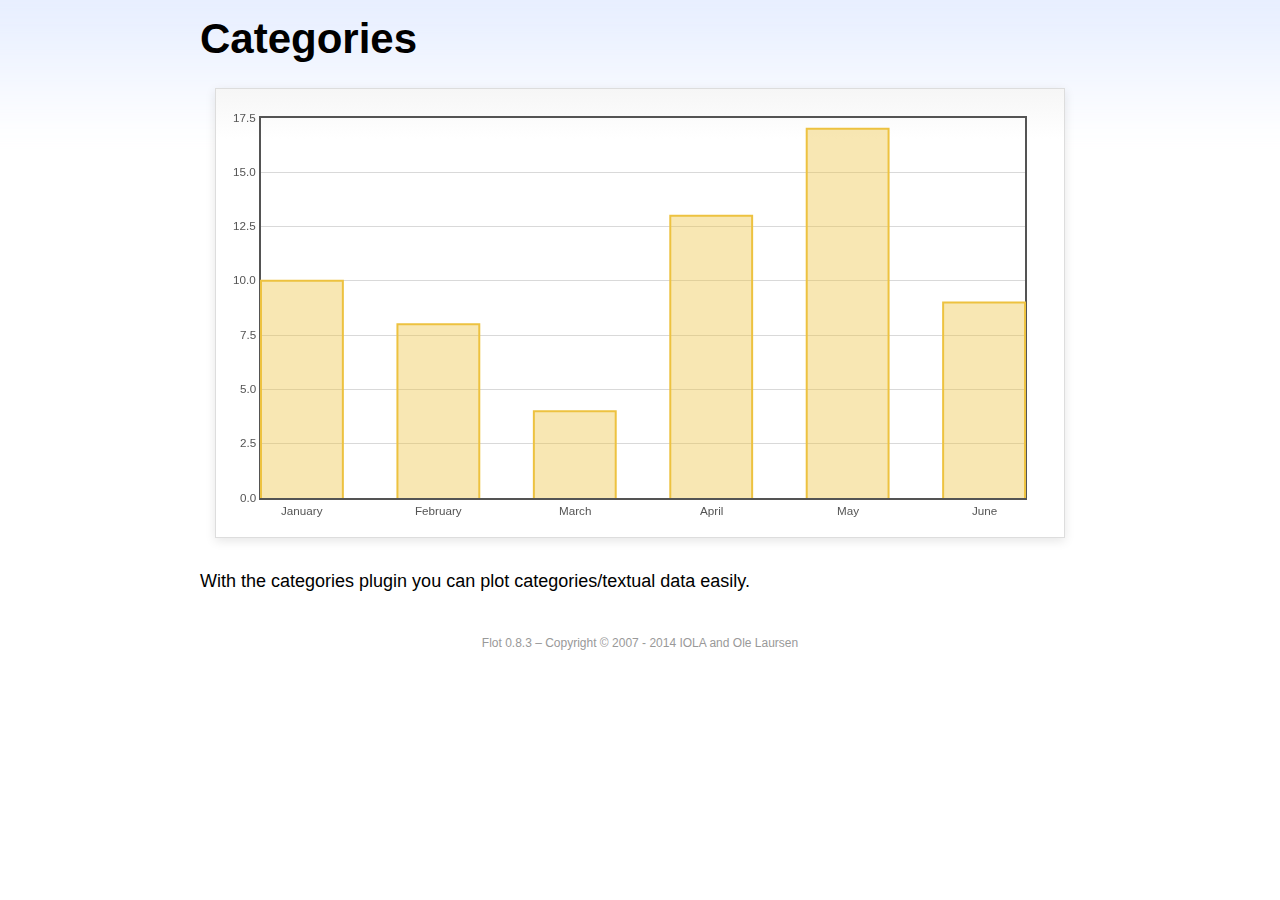
<file: public/static/js/flot-0.8.3/examples/categories/index.html>
<!DOCTYPE html PUBLIC "-//W3C//DTD HTML 4.01//EN" "http://www.w3.org/TR/html4/strict.dtd">
<html>
<head>
	<meta http-equiv="Content-Type" content="text/html; charset=utf-8">
	<title>Flot Examples: Categories</title>
	<link href="../examples.css" rel="stylesheet" type="text/css">
	<!--[if lte IE 8]><script language="javascript" type="text/javascript" src="../../excanvas.min.js"></script><![endif]-->
	<script language="javascript" type="text/javascript" src="../../jquery.js"></script>
	<script language="javascript" type="text/javascript" src="../../jquery.flot.js"></script>
	<script language="javascript" type="text/javascript" src="../../jquery.flot.categories.js"></script>
	<script type="text/javascript">

	$(function() {

		var data = [ ["January", 10], ["February", 8], ["March", 4], ["April", 13], ["May", 17], ["June", 9] ];

		$.plot("#placeholder", [ data ], {
			series: {
				bars: {
					show: true,
					barWidth: 0.6,
					align: "center"
				}
			},
			xaxis: {
				mode: "categories",
				tickLength: 0
			}
		});

		// Add the Flot version string to the footer

		$("#footer").prepend("Flot " + $.plot.version + " &ndash; ");
	});

	</script>
</head>
<body>

	<div id="header">
		<h2>Categories</h2>
	</div>

	<div id="content">

		<div class="demo-container">
			<div id="placeholder" class="demo-placeholder"></div>
		</div>

		<p>With the categories plugin you can plot categories/textual data easily.</p>

	</div>

	<div id="footer">
		Copyright &copy; 2007 - 2014 IOLA and Ole Laursen
	</div>

</body>
</html>
</file>
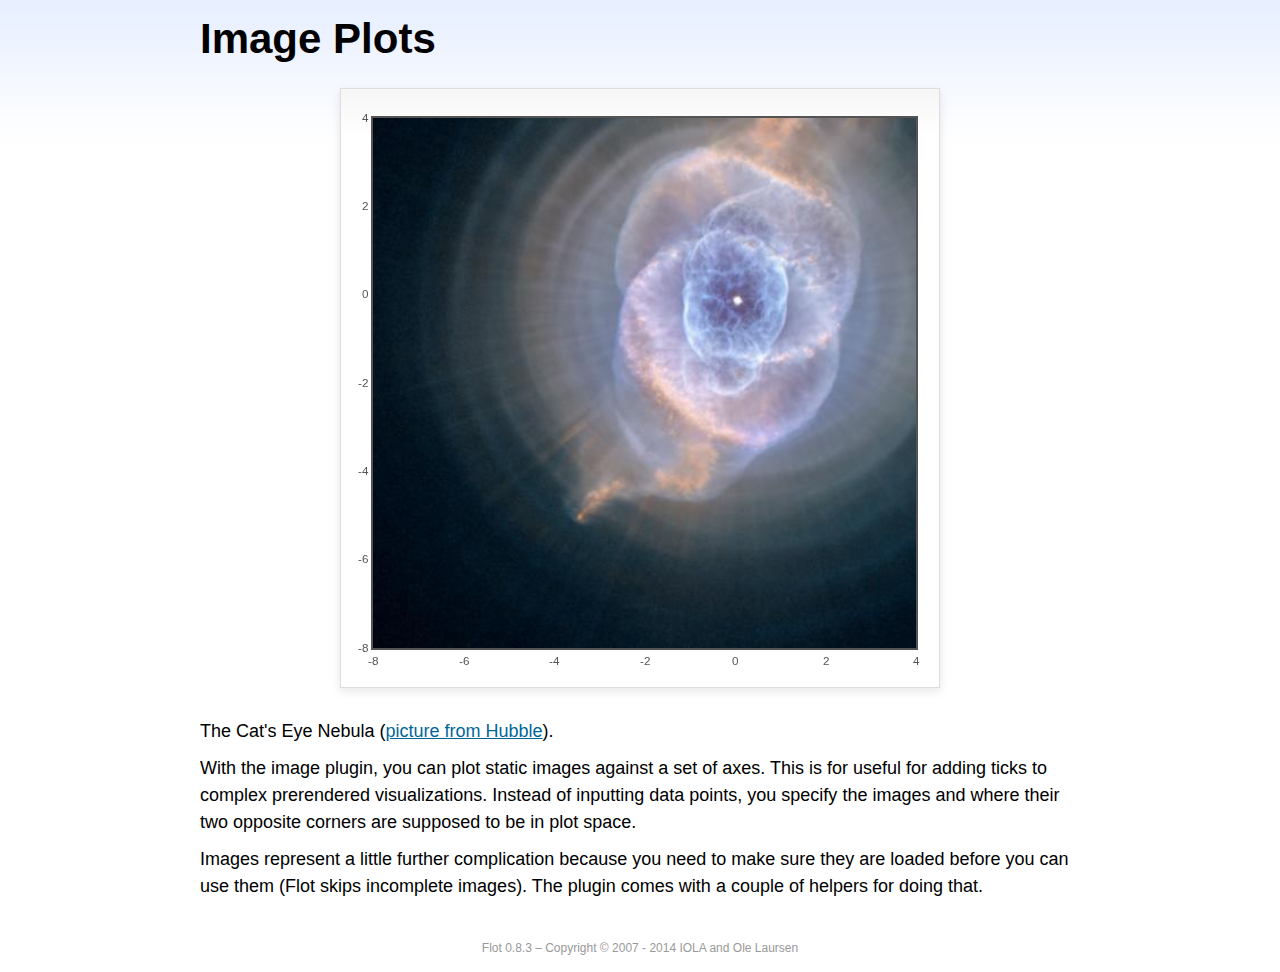
<file: public/static/js/flot-0.8.3/examples/image/index.html>
<!DOCTYPE html PUBLIC "-//W3C//DTD HTML 4.01//EN" "http://www.w3.org/TR/html4/strict.dtd">
<html>
<head>
	<meta http-equiv="Content-Type" content="text/html; charset=utf-8">
	<title>Flot Examples: Image Plots</title>
	<link href="../examples.css" rel="stylesheet" type="text/css">
	<!--[if lte IE 8]><script language="javascript" type="text/javascript" src="../../excanvas.min.js"></script><![endif]-->
	<script language="javascript" type="text/javascript" src="../../jquery.js"></script>
	<script language="javascript" type="text/javascript" src="../../jquery.flot.js"></script>
	<script language="javascript" type="text/javascript" src="../../jquery.flot.image.js"></script>
	<script type="text/javascript">

	$(function() {

		var data = [[["hs-2004-27-a-large-web.jpg", -10, -10, 10, 10]]];

		var options = {
			series: {
				images: {
					show: true
				}
			},
			xaxis: {
				min: -8,
				max: 4
			},
			yaxis: {
				min: -8,
				max: 4
			}
		};

		$.plot.image.loadDataImages(data, options, function () {
			$.plot("#placeholder", data, options);
		});

		// Add the Flot version string to the footer

		$("#footer").prepend("Flot " + $.plot.version + " &ndash; ");
	});

	</script>
</head>
<body>

	<div id="header">
		<h2>Image Plots</h2>
	</div>

	<div id="content">

		<div class="demo-container" style="width:600px;height:600px;">
			<div id="placeholder" class="demo-placeholder"></div>
		</div>

		<p>The Cat's Eye Nebula (<a href="http://hubblesite.org/gallery/album/nebula/pr2004027a/">picture from Hubble</a>).</p>

		<p>With the image plugin, you can plot static images against a set of axes. This is for useful for adding ticks to complex prerendered visualizations. Instead of inputting data points, you specify the images and where their two opposite corners are supposed to be in plot space.</p>

		<p>Images represent a little further complication because you need to make sure they are loaded before you can use them (Flot skips incomplete images). The plugin comes with a couple of helpers for doing that.</p>

	</div>

	<div id="footer">
		Copyright &copy; 2007 - 2014 IOLA and Ole Laursen
	</div>

</body>
</html>
</file>
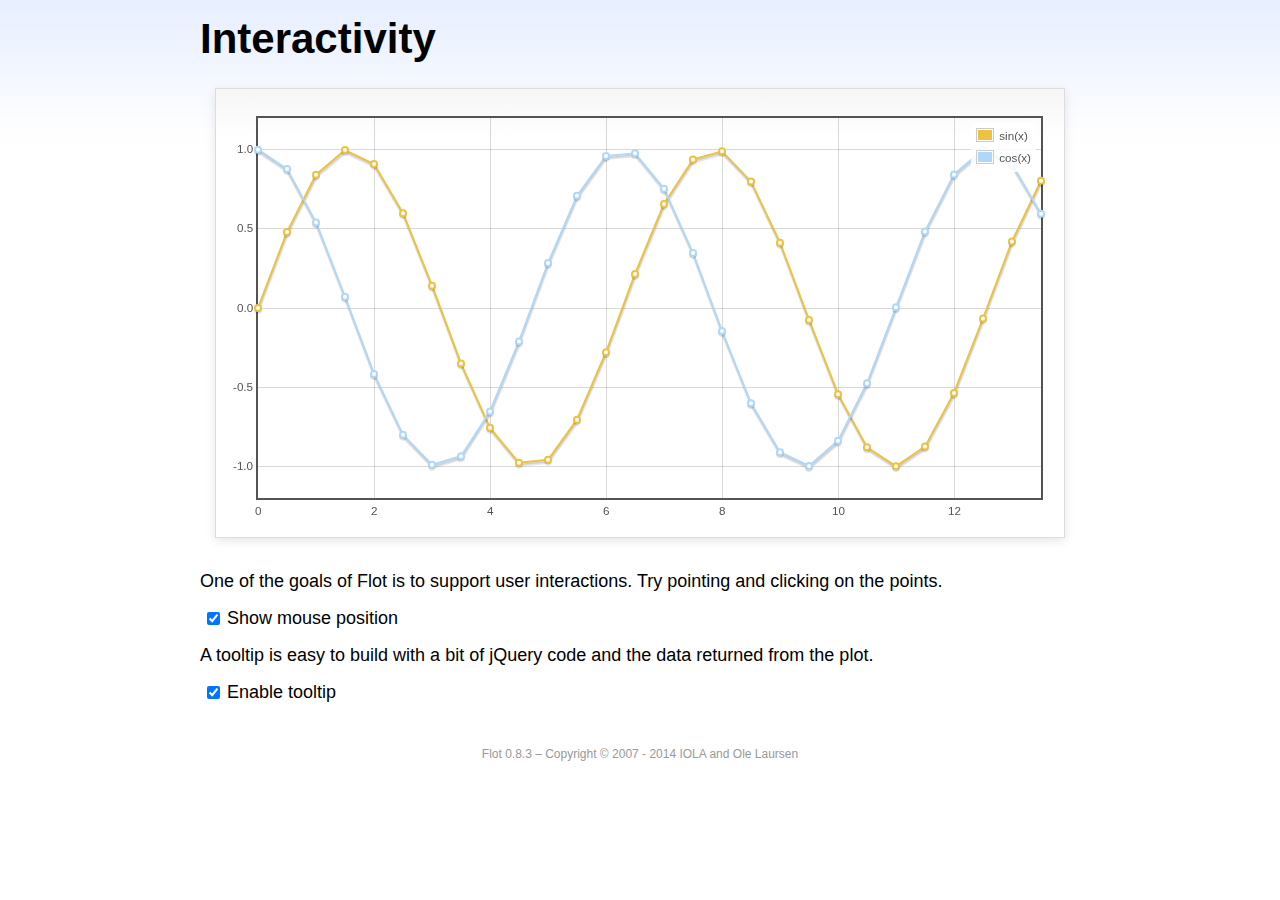
<file: public/static/js/flot-0.8.3/examples/interacting/index.html>
<!DOCTYPE html PUBLIC "-//W3C//DTD HTML 4.01//EN" "http://www.w3.org/TR/html4/strict.dtd">
<html>
<head>
	<meta http-equiv="Content-Type" content="text/html; charset=utf-8">
	<title>Flot Examples: Interactivity</title>
	<link href="../examples.css" rel="stylesheet" type="text/css">
	<!--[if lte IE 8]><script language="javascript" type="text/javascript" src="../../excanvas.min.js"></script><![endif]-->
	<script language="javascript" type="text/javascript" src="../../jquery.js"></script>
	<script language="javascript" type="text/javascript" src="../../jquery.flot.js"></script>
	<script type="text/javascript">

	$(function() {

		var sin = [],
			cos = [];

		for (var i = 0; i < 14; i += 0.5) {
			sin.push([i, Math.sin(i)]);
			cos.push([i, Math.cos(i)]);
		}

		var plot = $.plot("#placeholder", [
			{ data: sin, label: "sin(x)"},
			{ data: cos, label: "cos(x)"}
		], {
			series: {
				lines: {
					show: true
				},
				points: {
					show: true
				}
			},
			grid: {
				hoverable: true,
				clickable: true
			},
			yaxis: {
				min: -1.2,
				max: 1.2
			}
		});

		$("<div id='tooltip'></div>").css({
			position: "absolute",
			display: "none",
			border: "1px solid #fdd",
			padding: "2px",
			"background-color": "#fee",
			opacity: 0.80
		}).appendTo("body");

		$("#placeholder").bind("plothover", function (event, pos, item) {

			if ($("#enablePosition:checked").length > 0) {
				var str = "(" + pos.x.toFixed(2) + ", " + pos.y.toFixed(2) + ")";
				$("#hoverdata").text(str);
			}

			if ($("#enableTooltip:checked").length > 0) {
				if (item) {
					var x = item.datapoint[0].toFixed(2),
						y = item.datapoint[1].toFixed(2);

					$("#tooltip").html(item.series.label + " of " + x + " = " + y)
						.css({top: item.pageY+5, left: item.pageX+5})
						.fadeIn(200);
				} else {
					$("#tooltip").hide();
				}
			}
		});

		$("#placeholder").bind("plotclick", function (event, pos, item) {
			if (item) {
				$("#clickdata").text(" - click point " + item.dataIndex + " in " + item.series.label);
				plot.highlight(item.series, item.datapoint);
			}
		});

		// Add the Flot version string to the footer

		$("#footer").prepend("Flot " + $.plot.version + " &ndash; ");
	});

	</script>
</head>
<body>
	<div id="header">
		<h2>Interactivity</h2>
	</div>

	<div id="content">

		<div class="demo-container">
			<div id="placeholder" class="demo-placeholder"></div>
		</div>

		<p>One of the goals of Flot is to support user interactions. Try pointing and clicking on the points.</p>

		<p>
			<label><input id="enablePosition" type="checkbox" checked="checked"></input>Show mouse position</label>
			<span id="hoverdata"></span>
			<span id="clickdata"></span>
		</p>

		<p>A tooltip is easy to build with a bit of jQuery code and the data returned from the plot.</p>

		<p><label><input id="enableTooltip" type="checkbox" checked="checked"></input>Enable tooltip</label></p>

	</div>

	<div id="footer">
		Copyright &copy; 2007 - 2014 IOLA and Ole Laursen
	</div>

</body>
</html>
</file>
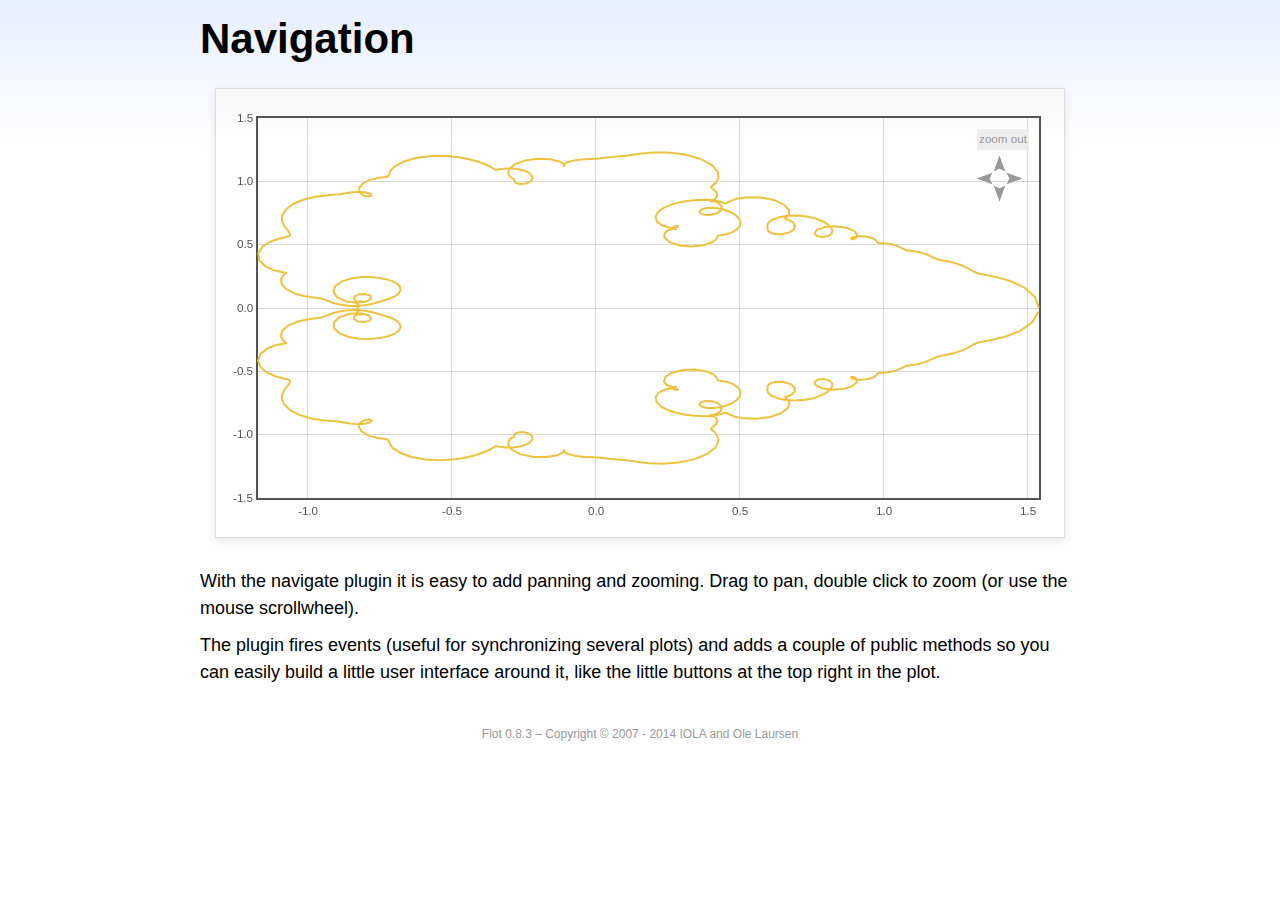
<file: public/static/js/flot-0.8.3/examples/navigate/index.html>
<!DOCTYPE html PUBLIC "-//W3C//DTD HTML 4.01//EN" "http://www.w3.org/TR/html4/strict.dtd">
<html>
<head>
	<meta http-equiv="Content-Type" content="text/html; charset=utf-8">
	<title>Flot Examples: Navigation</title>
	<link href="../examples.css" rel="stylesheet" type="text/css">
	<style type="text/css">

	#placeholder .button {
		position: absolute;
		cursor: pointer;
	}

	#placeholder div.button {
		font-size: smaller;
		color: #999;
		background-color: #eee;
		padding: 2px;
	}
	.message {
		padding-left: 50px;
		font-size: smaller;
	}

	</style>
	<!--[if lte IE 8]><script language="javascript" type="text/javascript" src="../../excanvas.min.js"></script><![endif]-->
	<script language="javascript" type="text/javascript" src="../../jquery.js"></script>
	<script language="javascript" type="text/javascript" src="../../jquery.flot.js"></script>
	<script language="javascript" type="text/javascript" src="../../jquery.flot.navigate.js"></script>
	<script type="text/javascript">

	$(function() {

		// generate data set from a parametric function with a fractal look

		function sumf(f, t, m) {
			var res = 0;
			for (var i = 1; i < m; ++i) {
				res += f(i * i * t) / (i * i);
			}
			return res;
		}

		var d1 = [];
		for (var t = 0; t <= 2 * Math.PI; t += 0.01) {
			d1.push([sumf(Math.cos, t, 10), sumf(Math.sin, t, 10)]);
		}

		var data = [ d1 ],
			placeholder = $("#placeholder");

		var plot = $.plot(placeholder, data, {
			series: {
				lines: {
					show: true
				},
				shadowSize: 0
			},
			xaxis: {
				zoomRange: [0.1, 10],
				panRange: [-10, 10]
			},
			yaxis: {
				zoomRange: [0.1, 10],
				panRange: [-10, 10]
			},
			zoom: {
				interactive: true
			},
			pan: {
				interactive: true
			}
		});

		// show pan/zoom messages to illustrate events 

		placeholder.bind("plotpan", function (event, plot) {
			var axes = plot.getAxes();
			$(".message").html("Panning to x: "  + axes.xaxis.min.toFixed(2)
			+ " &ndash; " + axes.xaxis.max.toFixed(2)
			+ " and y: " + axes.yaxis.min.toFixed(2)
			+ " &ndash; " + axes.yaxis.max.toFixed(2));
		});

		placeholder.bind("plotzoom", function (event, plot) {
			var axes = plot.getAxes();
			$(".message").html("Zooming to x: "  + axes.xaxis.min.toFixed(2)
			+ " &ndash; " + axes.xaxis.max.toFixed(2)
			+ " and y: " + axes.yaxis.min.toFixed(2)
			+ " &ndash; " + axes.yaxis.max.toFixed(2));
		});

		// add zoom out button 

		$("<div class='button' style='right:20px;top:20px'>zoom out</div>")
			.appendTo(placeholder)
			.click(function (event) {
				event.preventDefault();
				plot.zoomOut();
			});

		// and add panning buttons

		// little helper for taking the repetitive work out of placing
		// panning arrows

		function addArrow(dir, right, top, offset) {
			$("<img class='button' src='arrow-" + dir + ".gif' style='right:" + right + "px;top:" + top + "px'>")
				.appendTo(placeholder)
				.click(function (e) {
					e.preventDefault();
					plot.pan(offset);
				});
		}

		addArrow("left", 55, 60, { left: -100 });
		addArrow("right", 25, 60, { left: 100 });
		addArrow("up", 40, 45, { top: -100 });
		addArrow("down", 40, 75, { top: 100 });

		// Add the Flot version string to the footer

		$("#footer").prepend("Flot " + $.plot.version + " &ndash; ");
	});

	</script>
</head>
<body>

	<div id="header">
		<h2>Navigation</h2>
	</div>

	<div id="content">

		<div class="demo-container">
			<div id="placeholder" class="demo-placeholder"></div>
		</div>

		<p class="message"></p>

		<p>With the navigate plugin it is easy to add panning and zooming. Drag to pan, double click to zoom (or use the mouse scrollwheel).</p>

		<p>The plugin fires events (useful for synchronizing several plots) and adds a couple of public methods so you can easily build a little user interface around it, like the little buttons at the top right in the plot.</p>

	</div>

	<div id="footer">
		Copyright &copy; 2007 - 2014 IOLA and Ole Laursen
	</div>

</body>
</html>
</file>
<file: public/static/js/flot-0.8.3/examples/examples.css>
* {	padding: 0; margin: 0; vertical-align: top; }

body {
	background: url(background.png) repeat-x;
	font: 18px/1.5em "proxima-nova", Helvetica, Arial, sans-serif;
}

a {	color: #069; }
a:hover { color: #28b; }

h2 {
	margin-top: 15px;
	font: normal 32px "omnes-pro", Helvetica, Arial, sans-serif;
}

h3 {
	margin-left: 30px;
	font: normal 26px "omnes-pro", Helvetica, Arial, sans-serif;
	color: #666;
}

p {
	margin-top: 10px;
}

button {
	font-size: 18px;
	padding: 1px 7px;
}

input {
	font-size: 18px;
}

input[type=checkbox] {
	margin: 7px;
}

#header {
	position: relative;
	width: 900px;
	margin: auto;
}

#header h2 {
	margin-left: 10px;
	vertical-align: middle;
	font-size: 42px;
	font-weight: bold;
	text-decoration: none;
	color: #000;
}

#content {
	width: 880px;
	margin: 0 auto;
	padding: 10px;
}

#footer {
	margin-top: 25px;
	margin-bottom: 10px;
	text-align: center;
	font-size: 12px;
	color: #999;
}

.demo-container {
	box-sizing: border-box;
	width: 850px;
	height: 450px;
	padding: 20px 15px 15px 15px;
	margin: 15px auto 30px auto;
	border: 1px solid #ddd;
	background: #fff;
	background: linear-gradient(#f6f6f6 0, #fff 50px);
	background: -o-linear-gradient(#f6f6f6 0, #fff 50px);
	background: -ms-linear-gradient(#f6f6f6 0, #fff 50px);
	background: -moz-linear-gradient(#f6f6f6 0, #fff 50px);
	background: -webkit-linear-gradient(#f6f6f6 0, #fff 50px);
	box-shadow: 0 3px 10px rgba(0,0,0,0.15);
	-o-box-shadow: 0 3px 10px rgba(0,0,0,0.1);
	-ms-box-shadow: 0 3px 10px rgba(0,0,0,0.1);
	-moz-box-shadow: 0 3px 10px rgba(0,0,0,0.1);
	-webkit-box-shadow: 0 3px 10px rgba(0,0,0,0.1);
}

.demo-placeholder {
	width: 100%;
	height: 100%;
	font-size: 14px;
	line-height: 1.2em;
}

.legend table {
	border-spacing: 5px;
}
</file>
